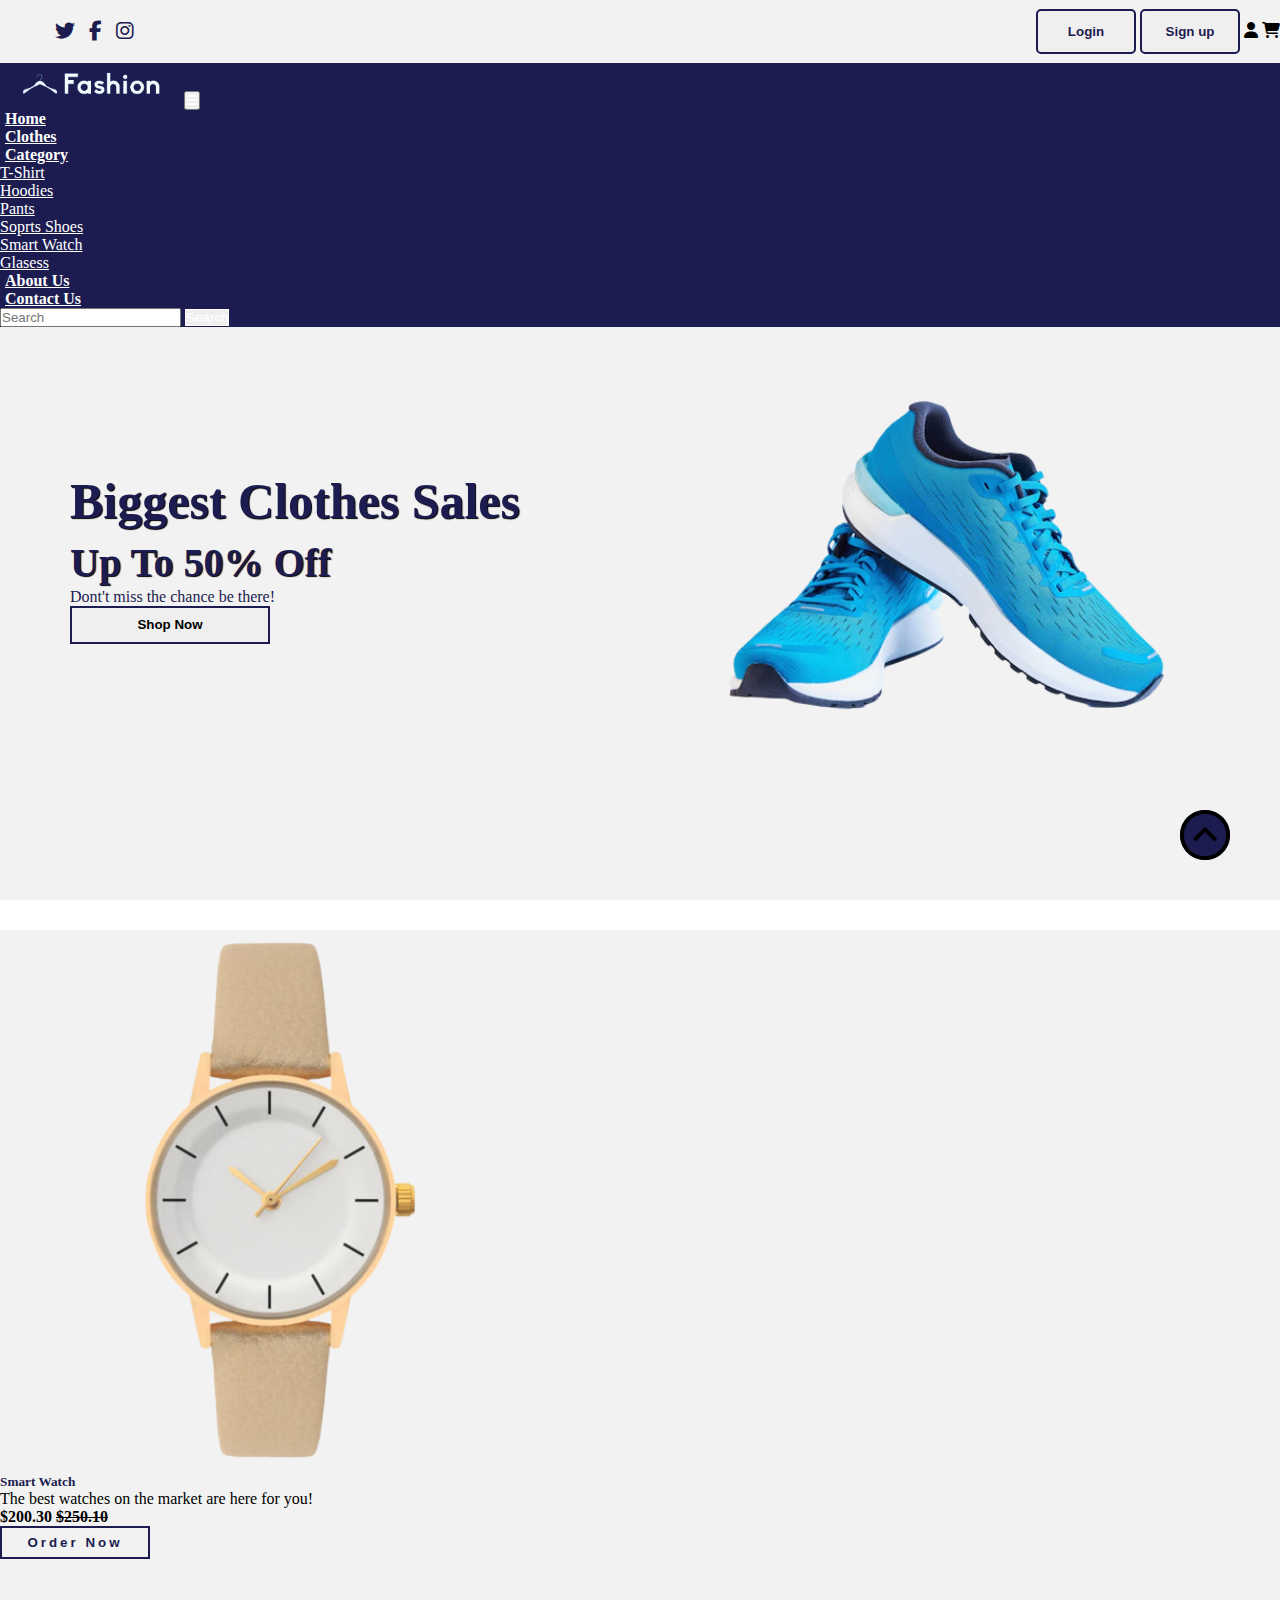
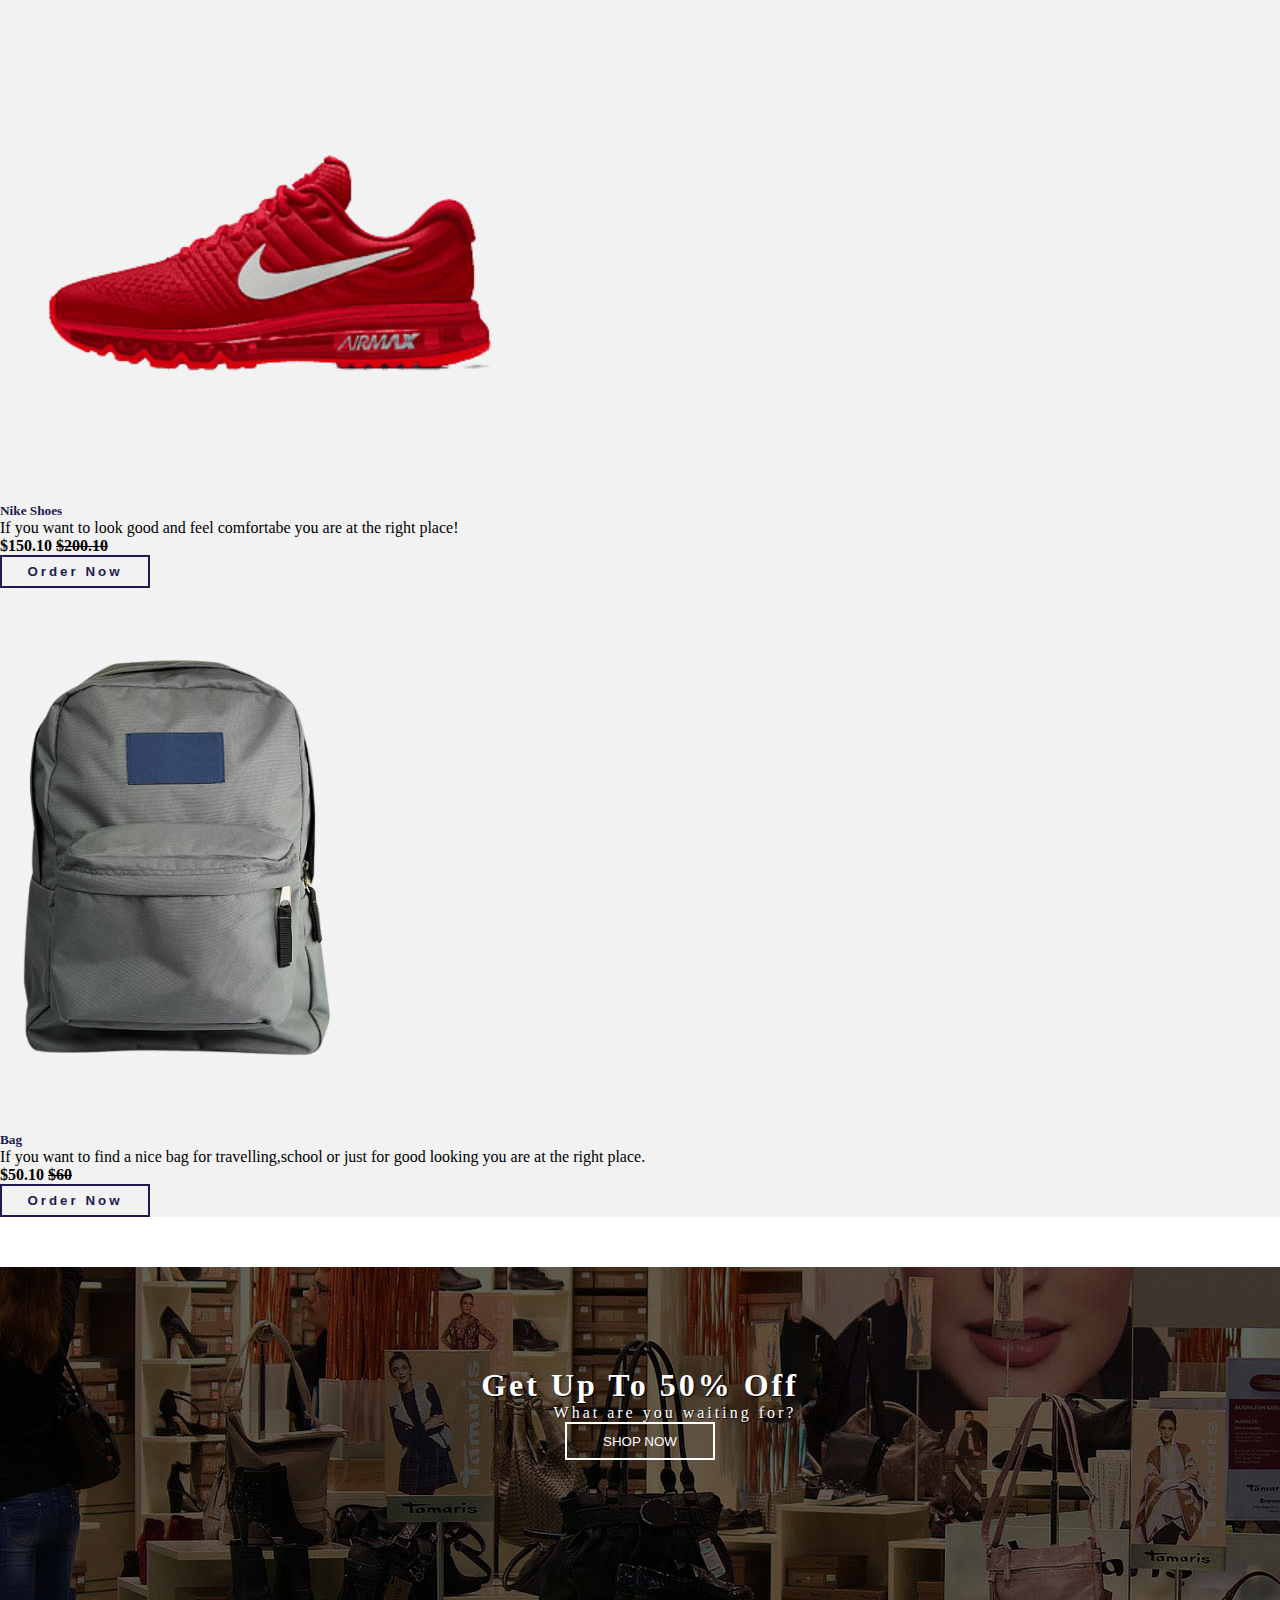
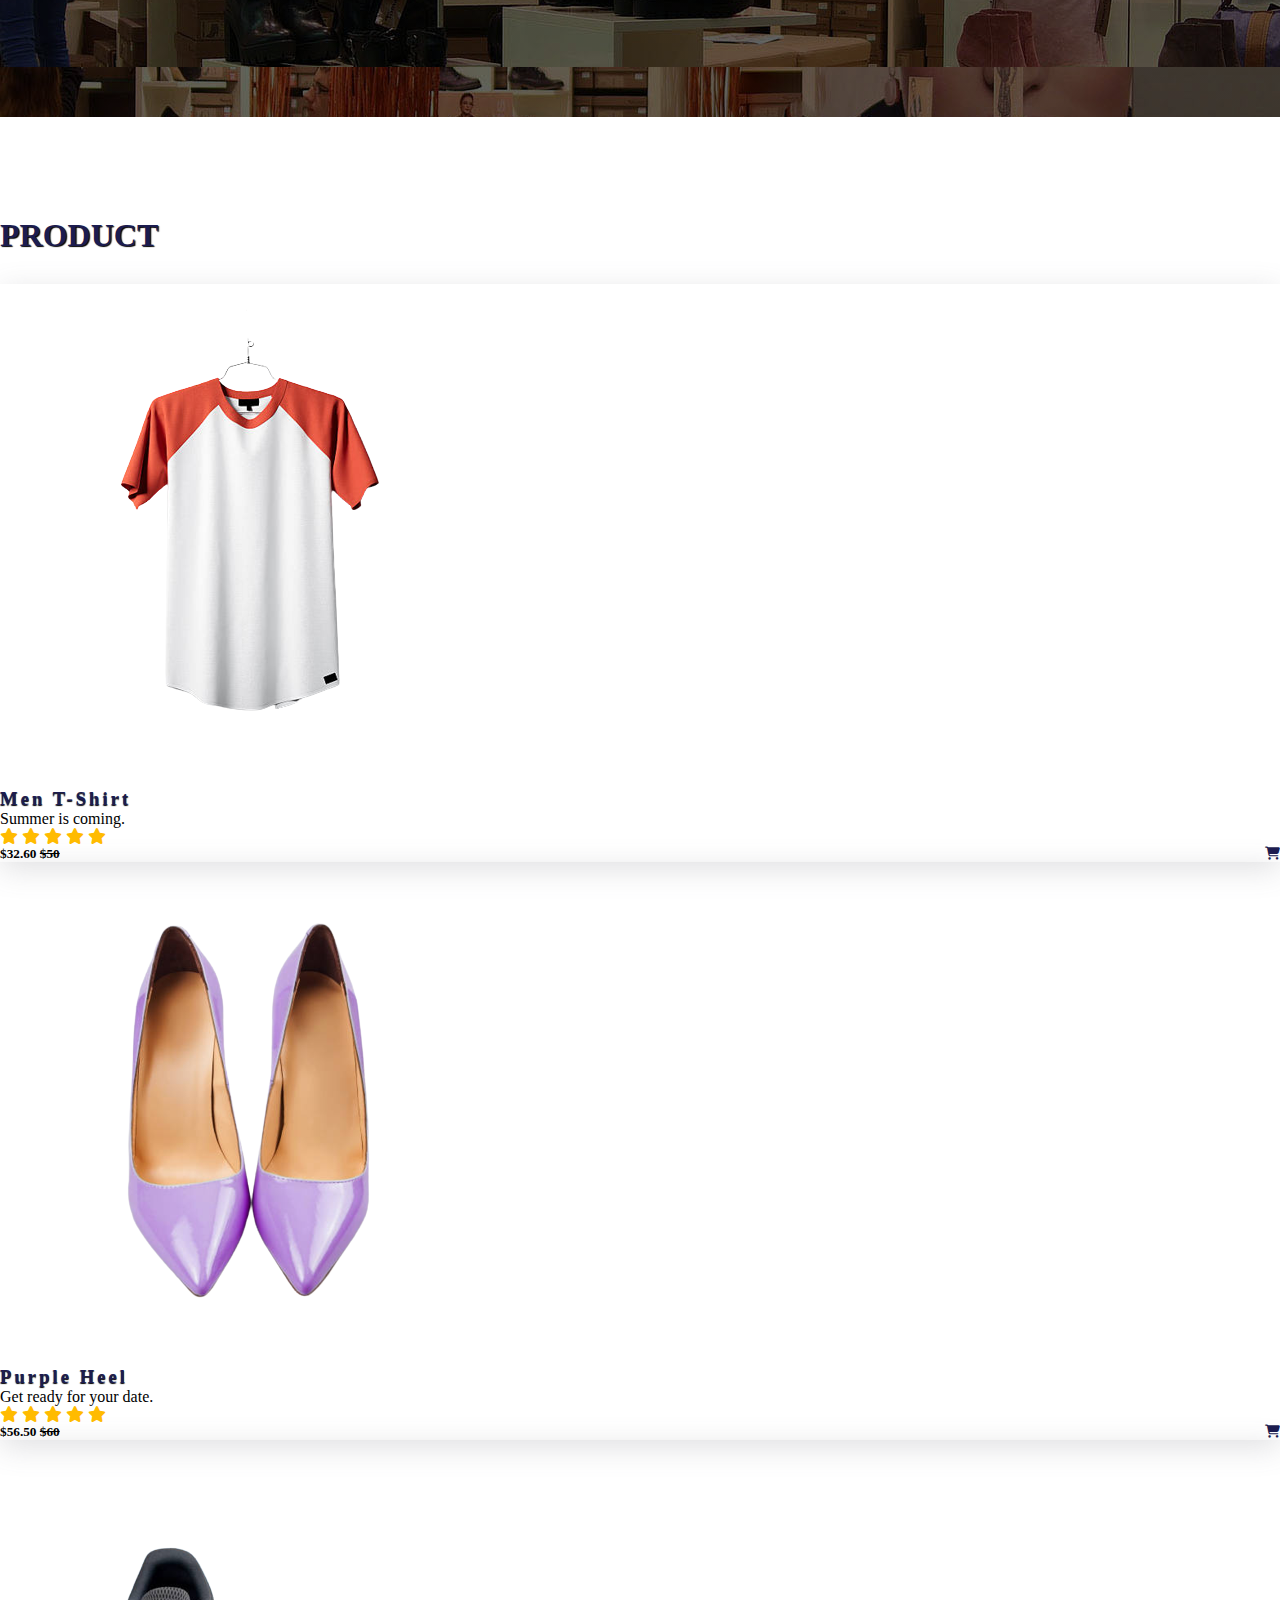
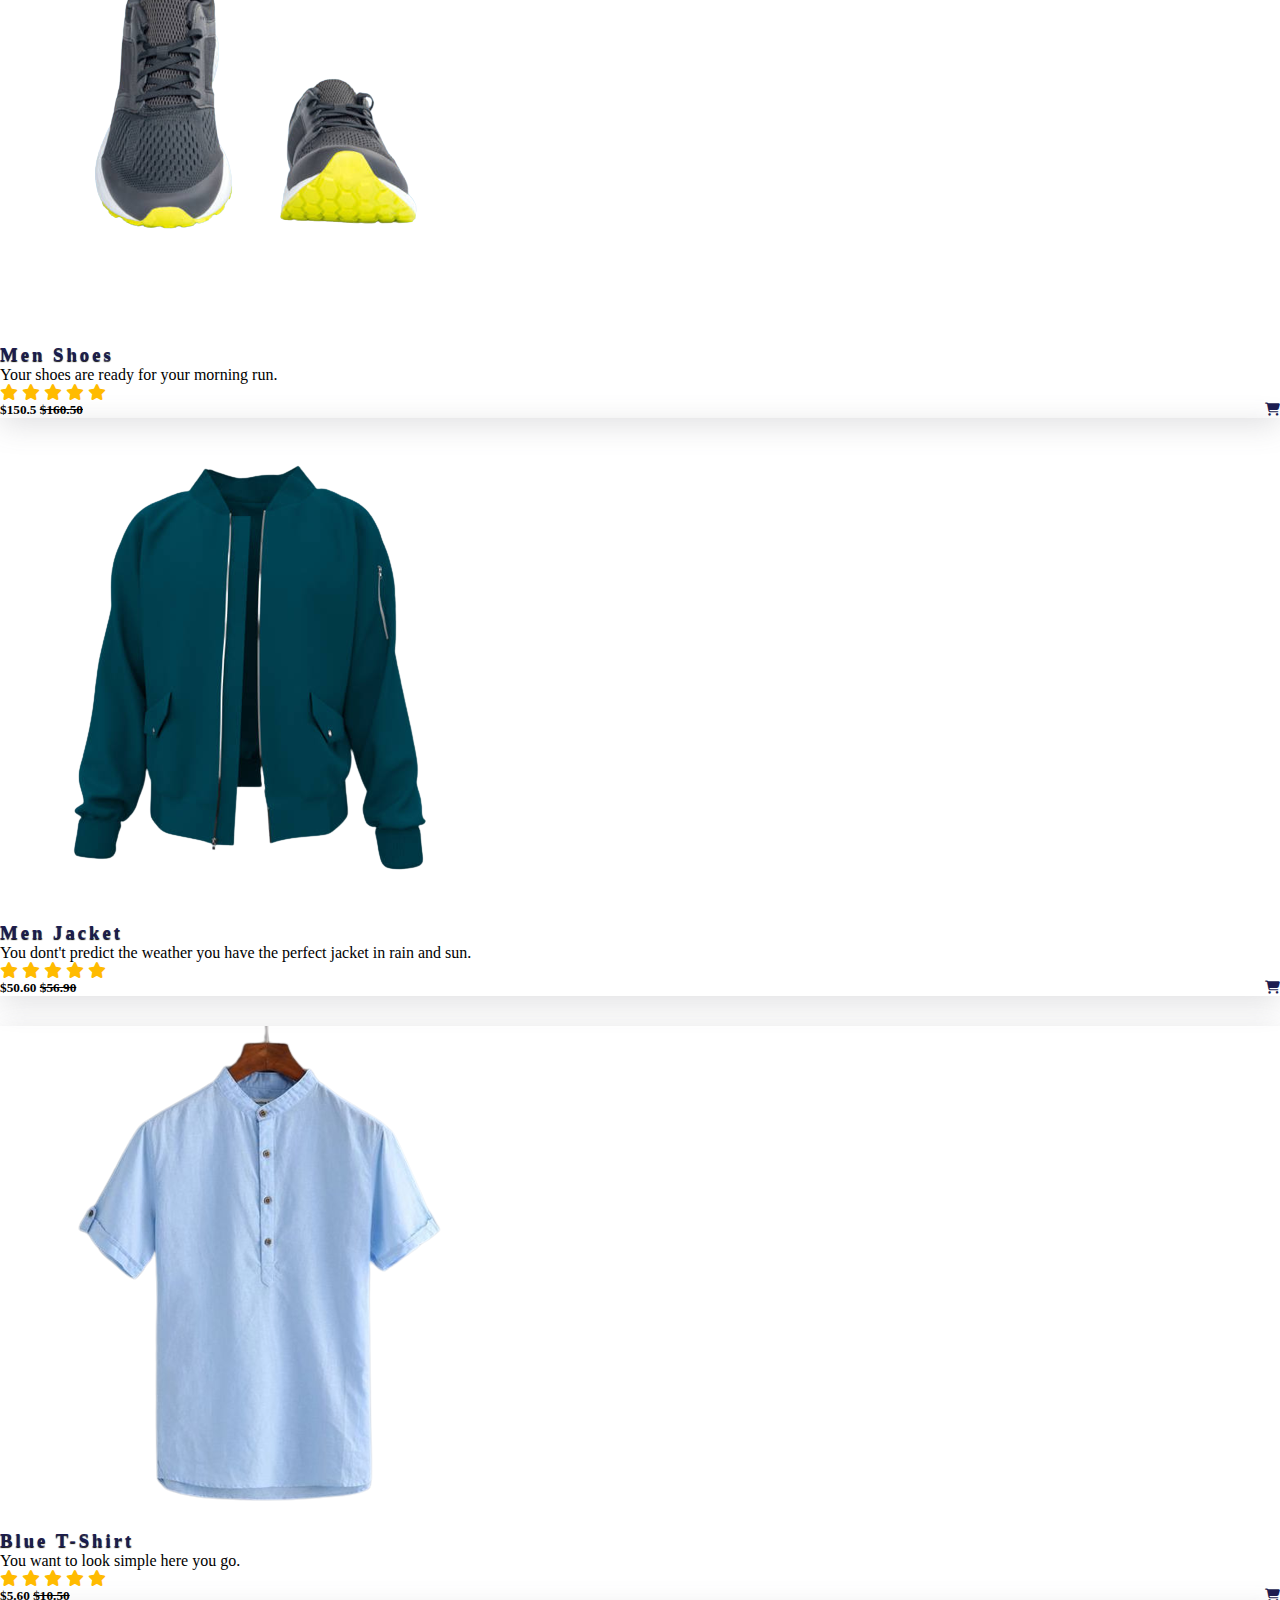
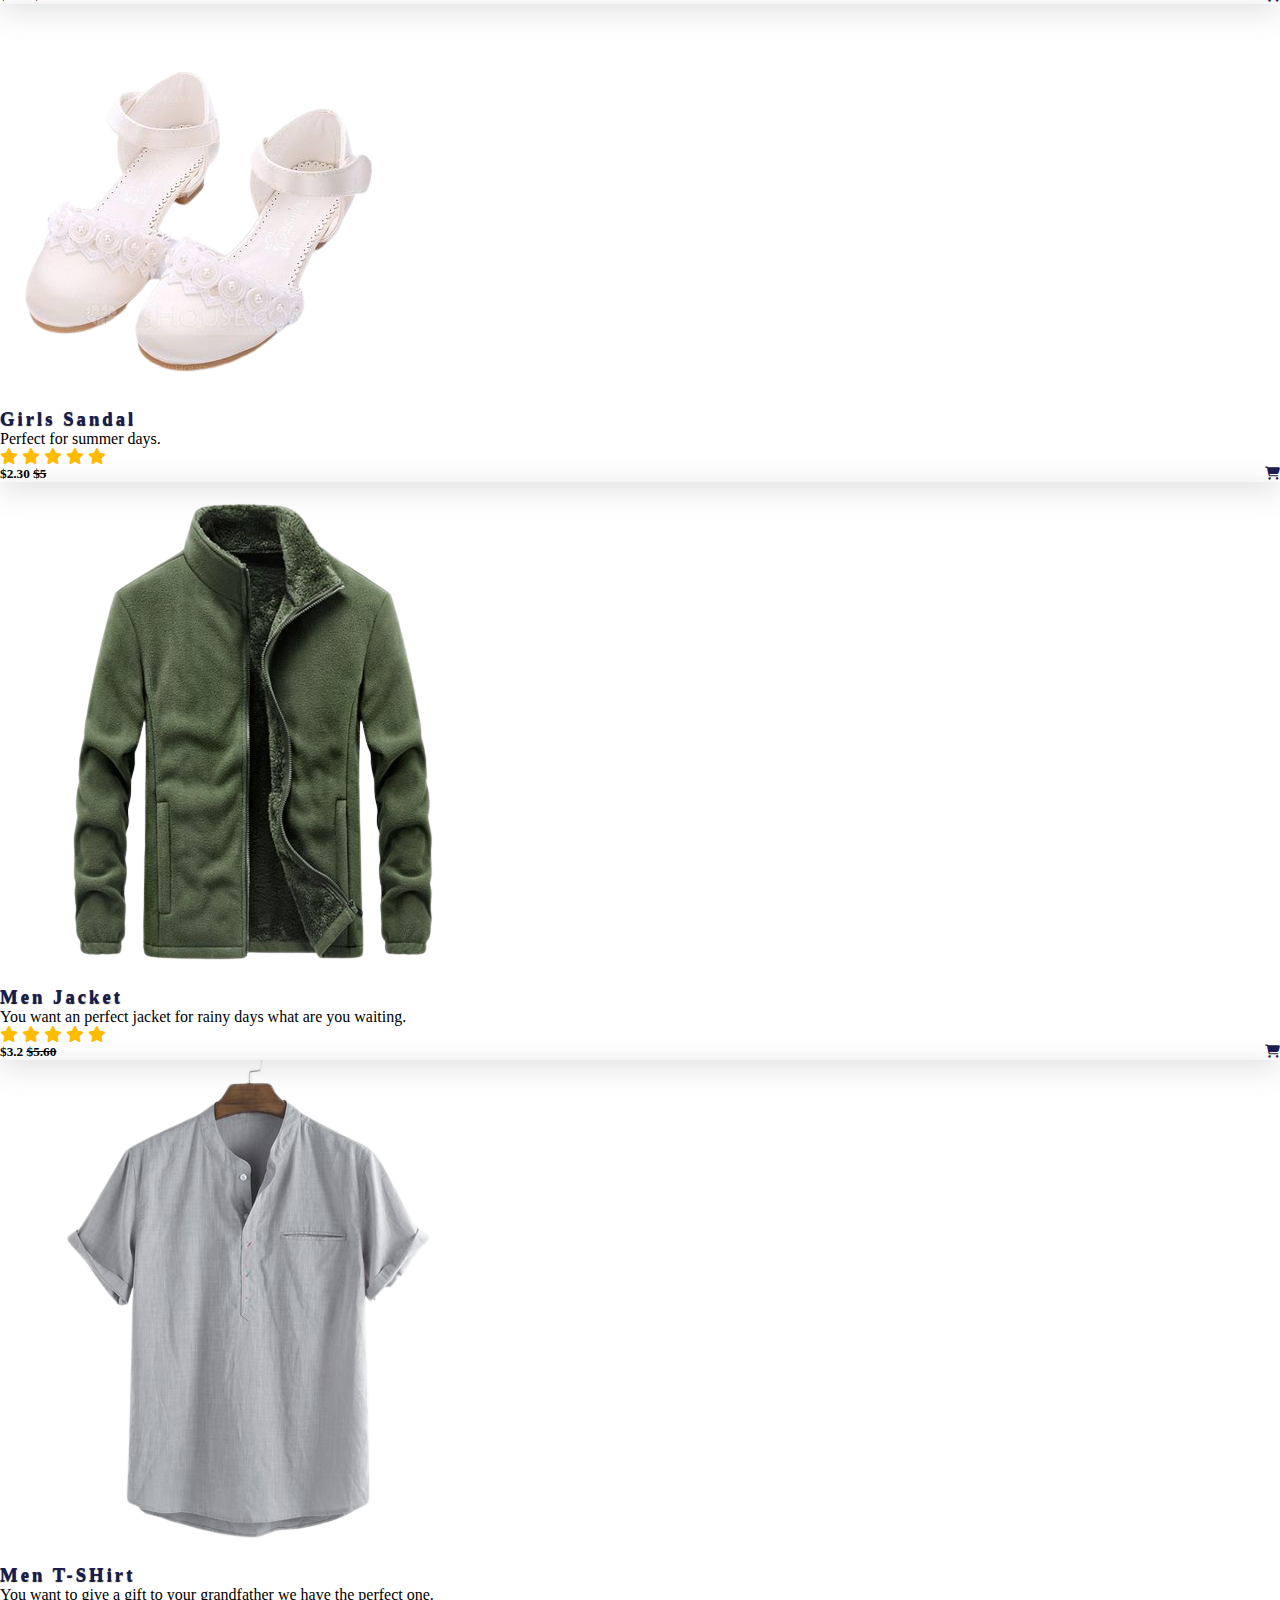
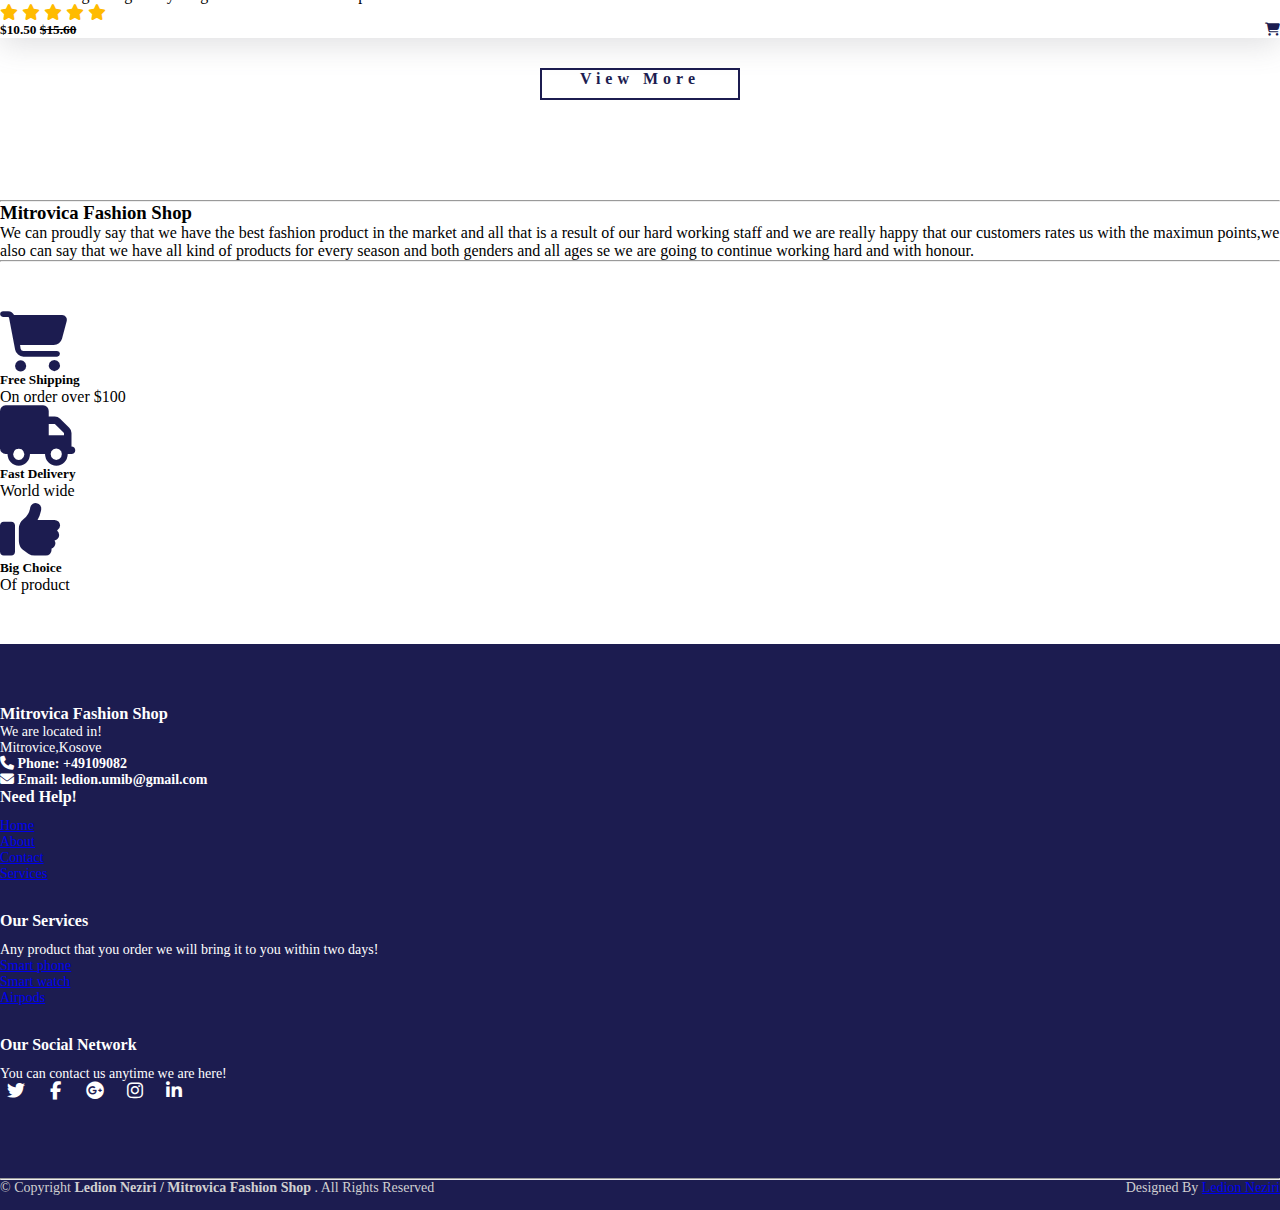
<file: index.html>
<!DOCTYPE html>
<html lang="en">
<head>
    <meta charset="UTF-8">
    <meta http-equiv="X-UA-Compatible" content="IE=edge">
    <meta name="viewport" content="width=device-width, initial-scale=1.0">
    <title>Mitrovica Fashion Shop Mitrovica</title>
    <link rel="shortcut icon" type="image" href="./image/logo2.png">
    <link rel="stylesheet" href="style.css">
    <link rel="stylesheet" href="https://cdnjs.cloudflare.com/ajax/libs/font-awesome/6.2.0/css/all.min.css">
    <!-- bootstrap links -->
    <link href="https://cdn.jsdelivr.net/npm/bootstrap@5.0.2/dist/css/bootstrap.min.css" rel="stylesheet" integrity="sha384-EVSTQN3/azprG1Anm3QDgpJLIm9Nao0Yz1ztcQTwFspd3yD65VohhpuuCOmLASjC" crossorigin="anonymous">
    <!-- bootstrap links -->
    <!-- fonts links -->
    <link rel="preconnect" href="https://fonts.googleapis.com">
    <link rel="preconnect" href="https://fonts.gstatic.com" crossorigin>
    <link href="https://fonts.googleapis.com/css2?family=Roboto:wght@500&display=swap" rel="stylesheet">
    <!-- fonts links -->
</head>
<body id="ln-body">

    <div class="ln-top-navbar">
        <div class="ln-top-icons">
            <i class="fa-brands fa-twitter"></i>
            <i class="fa-brands fa-facebook-f"></i>
            <i class="fa-brands fa-instagram"></i>

        </div>
        <div class="other-links">
            <button id="btn-login"><a href="login.html">Login</a></button>
            <button id="btn-signup"><a href="signup.html">Sign up</a></button>

            <i class="fa-solid fa-user"></i>
            <i class="fa-solid fa-cart-shopping"></i>
        </div>
    </div>
    
    <div class="home-section">
       
        <nav class="navbar navbar-expand-lg" id="navbar">
            <div class="container-fluid">
              <a class="navbar-brand" href="#"><img src="./image/logo.png" alt="" width="180px"></a>
              <button class="navbar-toggler" type="button" data-bs-toggle="collapse" data-bs-target="#navbarSupportedContent" aria-controls="navbarSupportedContent" aria-expanded="false" aria-label="Toggle navigation">
                <span><i class="fa-solid fa-bars" style="color: white;"></i></span>
              </button>
              <div class="collapse navbar-collapse" id="navbarSupportedContent">
                <ul class="navbar-nav me-auto mb-2 mb-lg-0">
                  <li class="nav-item">
                    <a class="nav-link active" aria-current="page" href="index.html">Home</a>
                  </li>
                  <li class="nav-item">
                    <a class="nav-link" href="clothes.html">Clothes</a>
                  </li>
                  <li class="nav-item dropdown">
                    <a class="nav-link dropdown-toggle" href="#" id="navbarDropdown" role="button" data-bs-toggle="dropdown" aria-expanded="false">
                      Category
                    </a>
                    <ul class="dropdown-menu" aria-labelledby="navbarDropdown" style="background-color: #1c1c50;">
                      <li><a class="dropdown-item" href="#">T-Shirt</a></li>
                      <li><a class="dropdown-item" href="#">Hoodies</a></li>
                      <li><a class="dropdown-item" href="#">Pants</a></li>
                      <li><a class="dropdown-item" href="#">Soprts Shoes</a></li>
                      <li><a class="dropdown-item" href="#">Smart Watch</a></li>
                      <li><a class="dropdown-item" href="#">Glasess</a></li>
                    </ul>
                  </li>
                  <li class="nav-item">
                    <a class="nav-link" href="about.html" target="_blank">About Us</a>
                  </li>
                <li class="nav-item">
                    <a class="nav-link" href="contact.html">Contact Us</a>
                  </li>
                </ul>
               
                <form class="d-flex">
                  <input class="form-control me-2" type="search" placeholder="Search" aria-label="Search">
                  <button class="btn btn-outline-success" type="submit" id="search-btn">Search</button>
                </form>
              </div>
            </div>
          </nav>
        
        <section class="ln-home">
            <div class="ln-content">
                <h3>Biggest Clothes Sales
                    <br> <span>Up To 50% Off</span>
                </h3>
                <p>Dont't miss the chance be there!</p>
                <button id="shopnow">Shop Now</button>
            </div>
            <div class="ln-img">
                <img src="./image/b2.png" alt="">
            </div>
        </section>
       
    </div>

    <div class="container" id="top-cards">
        <div class="row">
            <div class="col-md-5 py-3 py-md-0">
                <div class="card" style="background-color: #a9a9a926;">
                    <img src="./image/topcard1.png" alt="">
                    <div class="card-img-overlay">
                        <h5 class="card-titel">Smart Watch</h5>
                        <p>The best watches on the market are here for you!</p>
                        <p><strong>$200.30 <strike>$250.10</strike></strong></p>
                        <button>Order Now</button>
                    </div>
                </div>
            </div>
            <div class="col-md-4 py-3 py-md-0">
                <div class="card" style="background-color: #a9a9a926;">
                    <img src="./image/topcard2.png" alt="">
                    <div class="card-img-overlay">
                        <h5 class="card-titel">Nike Shoes</h5>
                        <p>If you want to look good and feel comfortabe you are at the right place!</p>
                        <p><strong>$150.10 <strike>$200.10</strike></strong></p>
                        <button>Order Now</button>
                    </div>
                </div>
            </div>
            <div class="col-md-3 py-3 py-md-0">
                <div class="card" style="background-color: #a9a9a926;">
                    <img src="./image/topcard3.png" alt="">
                    <div class="card-img-overlay">
                        <h5 class="card-titel">Bag</h5>
                        <p>If you want to find a nice bag for travelling,school or just for good looking you are at the right place.</p>
                        <p><strong>$50.10 <strike>$60</strike></strong></p>
                        <button>Order Now</button>
                    </div>
                </div>
            </div>
        </div>
    </div>
    
    <div class="ln-header">
        <div class="ln-content">
            <h1>Get Up To 50% Off</h1>
            <p>What are you waiting for?</p>
            <div id="bannerbtn"><button>SHOP NOW</button></div>
        </div>
    </div>
    

    <div class="container" id="product-cards">
        <h1 class="text-center">PRODUCT</h1>
        <div class="row" style="margin-top: 30px;">
            <div class="col-md-3 py-3 py-md-0">
                <div class="card">
                    <img src="./image/p13.png" alt="">
                    <div class="card-body">
                        <h3>Men T-Shirt</h3>
                        <p>Summer is coming.</p>
                        <div class="ln-star">
                            <i class="fas fa-star ln-checked"></i>
                            <i class="fas fa-star ln-checked"></i>
                            <i class="fas fa-star ln-checked"></i>
                            <i class="fas fa-star ln-checked"></i>
                            <i class="fas fa-star ln-checked"></i>
                        </div>
                        <h5>$32.60 <strike>$50</strike> <span><i class="fa-solid fa-cart-shopping"></i></span></h5>
                    </div>
                </div>
            </div>
            <div class="col-md-3 py-3 py-md-0">
                <div class="card">
                    <img src="./image/p14.png" alt="">
                    <div class="card-body">
                        <h3>Purple Heel</h3>
                        <p>Get ready for your date.</p>
                        <div class="ln-star">
                            <i class="fas fa-star ln-checked"></i>
                            <i class="fas fa-star ln-checked"></i>
                            <i class="fas fa-star ln-checked"></i>
                            <i class="fas fa-star ln-checked"></i>
                            <i class="fas fa-star ln-checked"></i>
                        </div>
                        <h5>$56.50 <strike>$60</strike> <span><i class="fa-solid fa-cart-shopping"></i></span></h5>
                    </div>
                </div>
            </div>
            <div class="col-md-3 py-3 py-md-0">
                <div class="card">
                    <img src="./image/p15.png" alt="">
                    <div class="card-body">
                        <h3>Men Shoes</h3>
                        <p>Your shoes are ready for your morning run.</p>
                        <div class="ln-star">
                            <i class="fas fa-star ln-checked"></i>
                            <i class="fas fa-star ln-checked"></i>
                            <i class="fas fa-star ln-checked"></i>
                            <i class="fas fa-star ln-checked"></i>
                            <i class="fas fa-star ln-checked"></i>
                        </div>
                        <h5>$150.5 <strike>$160.50</strike> <span><i class="fa-solid fa-cart-shopping"></i></span></h5>
                    </div>
                </div>
            </div>
            <div class="col-md-3 py-3 py-md-0">
                <div class="card">
                    <img src="./image/p16.png" alt="">
                    <div class="card-body">
                        <h3>Men Jacket</h3>
                        <p>You dont't predict the weather you have the perfect jacket in rain and sun.</p>
                        <div class="ln-star">
                            <i class="fas fa-star ln-checked"></i>
                            <i class="fas fa-star ln-checked"></i>
                            <i class="fas fa-star ln-checked"></i>
                            <i class="fas fa-star ln-checked"></i>
                            <i class="fas fa-star ln-checked"></i>
                        </div>
                        <h5>$50.60 <strike>$56.90</strike> <span><i class="fa-solid fa-cart-shopping"></i></span></h5>
                    </div>
                </div>
            </div>
        </div>

        <div class="row" style="margin-top: 30px;">
            <div class="col-md-3 py-3 py-md-0">
                <div class="card">
                    <img src="./image/p17.png" alt="">
                    <div class="card-body">
                        <h3>Blue T-Shirt</h3>
                        <p>You want to look simple here you go.</p>
                        <div class="ln-star">
                            <i class="fas fa-star ln-checked"></i>
                            <i class="fas fa-star ln-checked"></i>
                            <i class="fas fa-star ln-checked"></i>
                            <i class="fas fa-star ln-checked"></i>
                            <i class="fas fa-star ln-checked"></i>
                        </div>
                        <h5>$5.60 <strike>$10.50</strike> <span><i class="fa-solid fa-cart-shopping"></i></span></h5>
                    </div>
                </div>
            </div>
            <div class="col-md-3 py-3 py-md-0">
                <div class="card">
                    <img src="./image/p18.png" alt="">
                    <div class="card-body">
                        <h3>Girls Sandal</h3>
                        <p>Perfect for summer days.</p>
                        <div class="ln-star">
                            <i class="fas fa-star ln-checked"></i>
                            <i class="fas fa-star ln-checked"></i>
                            <i class="fas fa-star ln-checked"></i>
                            <i class="fas fa-star ln-checked"></i>
                            <i class="fas fa-star ln-checked"></i>
                        </div>
                        <h5>$2.30 <strike>$5</strike> <span><i class="fa-solid fa-cart-shopping"></i></span></h5>
                    </div>
                </div>
            </div>
            <div class="col-md-3 py-3 py-md-0">
                <div class="card">
                    <img src="./image/p19.png" alt="">
                    <div class="card-body">
                        <h3>Men Jacket</h3>
                        <p>You want an perfect jacket for rainy days what are you waiting.</p>
                        <div class="ln-star">
                            <i class="fas fa-star ln-checked"></i>
                            <i class="fas fa-star ln-checked"></i>
                            <i class="fas fa-star ln-checked"></i>
                            <i class="fas fa-star ln-checked"></i>
                            <i class="fas fa-star ln-checked"></i>
                        </div>
                        <h5>$3.2 <strike>$5.60</strike> <span><i class="fa-solid fa-cart-shopping"></i></span></h5>
                    </div>
                </div>
            </div>
            <div class="col-md-3 py-3 py-md-0">
                <div class="card">
                    <img src="./image/p20.png" alt="">
                    <div class="card-body">
                        <h3>Men T-SHirt</h3>
                        <p>You want to give a gift to your grandfather we have the perfect one.</p>
                        <div class="ln-star">
                            <i class="fas fa-star ln-checked"></i>
                            <i class="fas fa-star ln-checked"></i>
                            <i class="fas fa-star ln-checked"></i>
                            <i class="fas fa-star ln-checked"></i>
                            <i class="fas fa-star ln-checked"></i>
                        </div>
                        <h5>$10.50 <strike>$15.60</strike> <span><i class="fa-solid fa-cart-shopping"></i></span></h5>
                    </div>
                </div>
            </div>
        </div>
        <a href="clothe.html" id="viewmorebtn">View More</a>
    </div>
    
    <div class="container" style="margin-top: 100px;">
    <hr>
</div>
<div class="container">
    <h3 style="font-weight: bold;">Mitrovica Fashion Shop</h3>
    <p>We can proudly say that we have the best fashion product in the market and all that is a result of our hard working staff and we are really happy that our customers rates us with the maximun points,we also can say that we have all kind of products for every season and both genders and all ages se we are going to continue working hard and with honour.</p>
<hr>
</div>
    
    <div class="container" id="offer">
        <div class="row">
            <div class="col-md-4 py-3 py-md-0">
                <i class="fa-solid fa-cart-shopping"></i>
                <h5>Free Shipping</h5>
                <p>On order over $100</p>
            </div>
            <div class="col-md-4 py-3 py-md-0">
                <i class="fa-solid fa-truck"></i>
                <h5>Fast Delivery</h5>
                <p>World wide</p>
            </div>
            <div class="col-md-4 py-3 py-md-0">
                <i class="fa-solid fa-thumbs-up"></i>
                <h5>Big Choice</h5>
                <p>Of product</p>
            </div>
        </div>
    </div>








<footer id="footer" style="margin-top: 50px;">
<div class="footer-top">
    <div class="container">
        <div class="row">
            <div class="col-lg-3 col-md-6 footer-content">
                <h3>Mitrovica Fashion Shop</h3>
                <p>We are located in!</p>
                <p>
                    Mitrovice,Kosove
                </p>
                <strong><i class="fas fa-phone"></i> Phone: <strong>+49109082</strong></strong><br>
                <strong><i class="fa-solid fa-envelope"></i> Email: <strong>ledion.umib@gmail.com</strong></strong>
            </div>
            <div class="col-lg-3 col-md-6 footer-links">
                <h4>Need Help!</h4>
                <ul>
                  <li><a href="index.html">Home</a></li>
                  <li><a href="about.html">About</a></li>
                  <li><a href="contact.html">Contact</a></li>
                  <li><a href="#">Services</a></li>
            
                </ul>
            </div>
            <div class="col-lg-3 col-md-6 footer-links">
                <h4>Our Services</h4>
                <p>Any product that you order we will bring it to you within two days!</p>
                <ul>
                    <li><a href="#">Smart phone</a></li>
                    <li><a href="#">Smart watch</a></li>
                    <li><a href="#">Airpods</a></li>
                </ul>
            </div>
            <div class="col-lg-3 col-md-6 footer-links">
                <h4>Our Social Network</h4>
                <p>You can contact us anytime we are here!</p>
                <div class="socail-links mt-3">
                    <a href="#" class="ln-twiiter"><i class="fa-brands fa-twitter"></i></a>
                    <a href="#" class="ln-twiiter"><i class="fa-brands fa-facebook-f"></i></a>
                    <a href="#" class="ln-twiiter"><i class="fa-brands fa-google-plus"></i></a>
                    <a href="#" class="ln-twiiter"><i class="fa-brands fa-instagram"></i></a>
                    <a href="#" class="ln-twiiter"><i class="fa-brands fa-linkedin-in"></i></a>
                </div>
            </div>
        </div>
    </div>
</div>
<hr>
<div class="container py-4">
    <div class="ln-copyright">
        &copy; Copyright <strong>Ledion Neziri / Mitrovica Fashion Shop </strong>. All Rights Reserved
    </div>
    <div class="ln-credits">
        Designed By <a href="#">Ledion Neziri</a>
    </div>
</div>
</footer>


<a href="#" class="ln-arrow"><i><img src="./image/up-arrow.png" alt="" width="50px"></i></a>

    <script src="https://cdn.jsdelivr.net/npm/bootstrap@5.0.2/dist/js/bootstrap.bundle.min.js" integrity="sha384-MrcW6ZMFYlzcLA8Nl+NtUVF0sA7MsXsP1UyJoMp4YLEuNSfAP+JcXn/tWtIaxVXM" crossorigin="anonymous"></script>

</body>
</html>
</file>
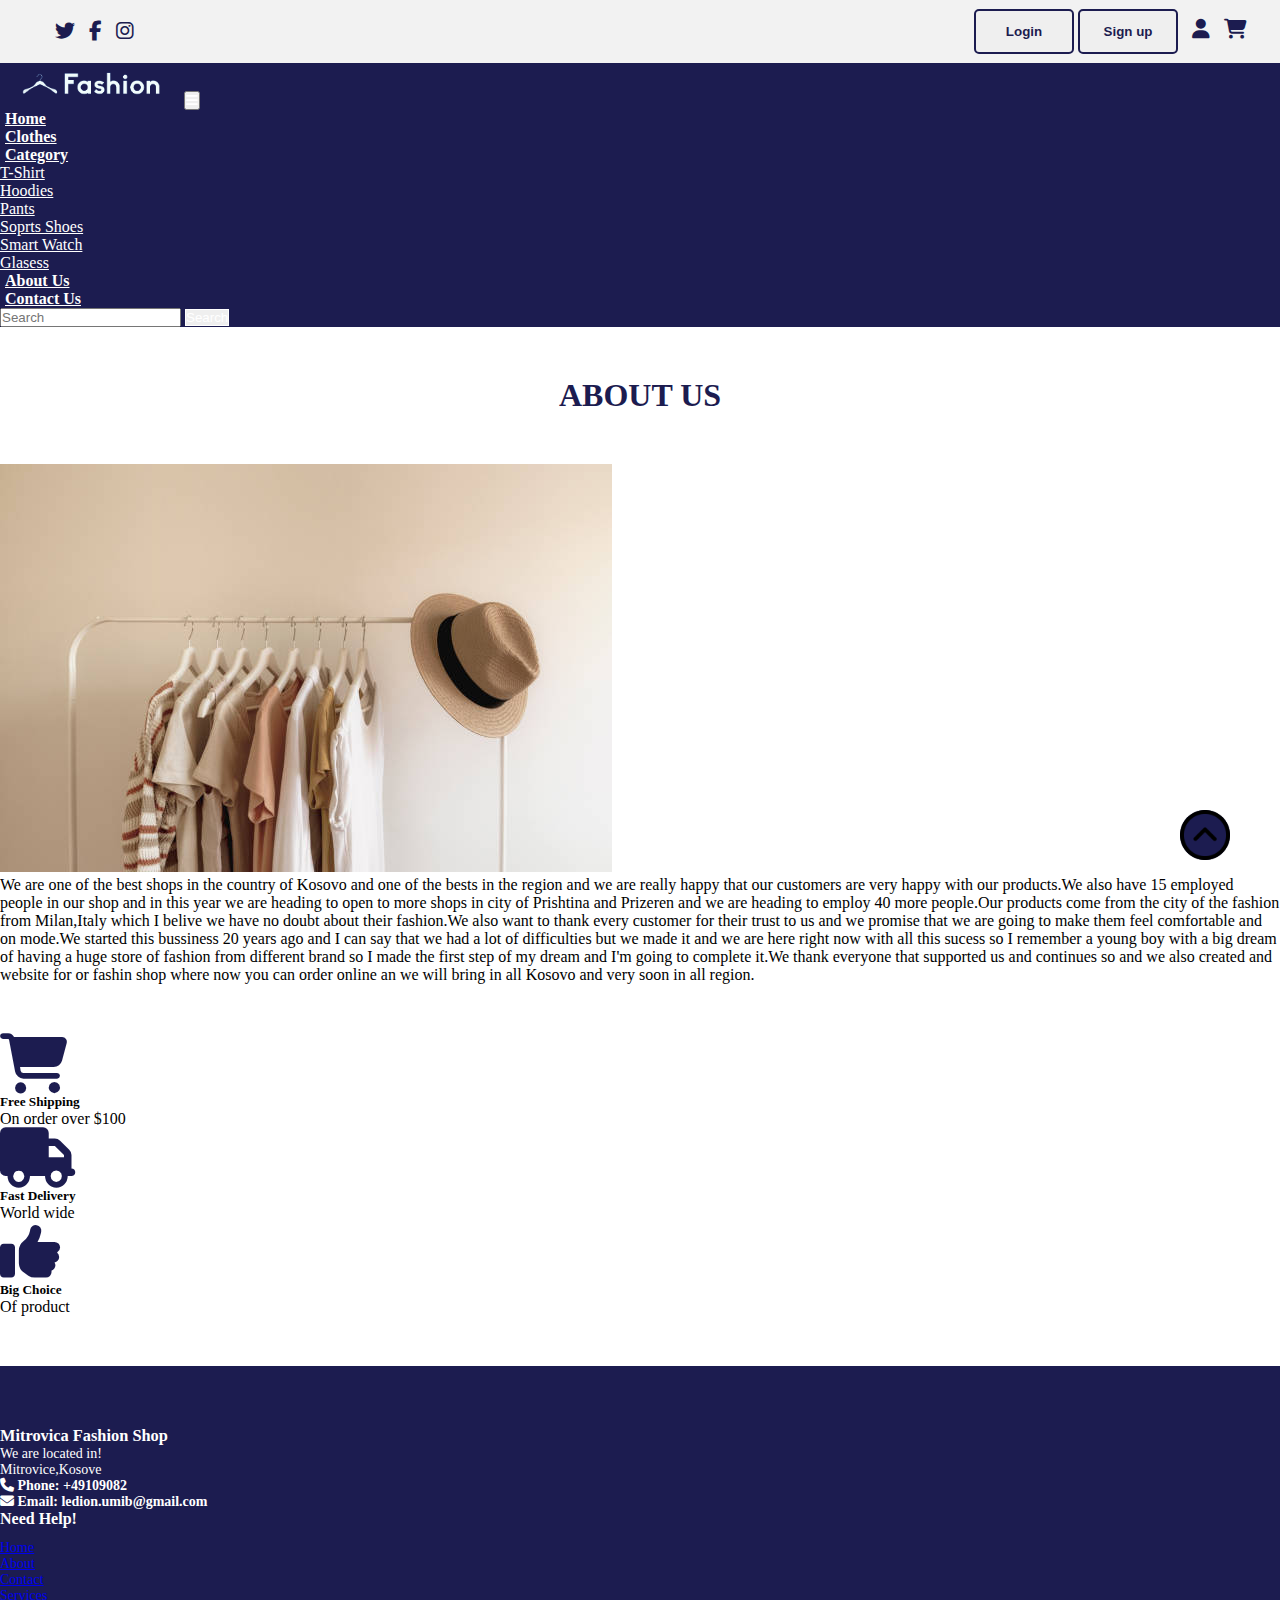
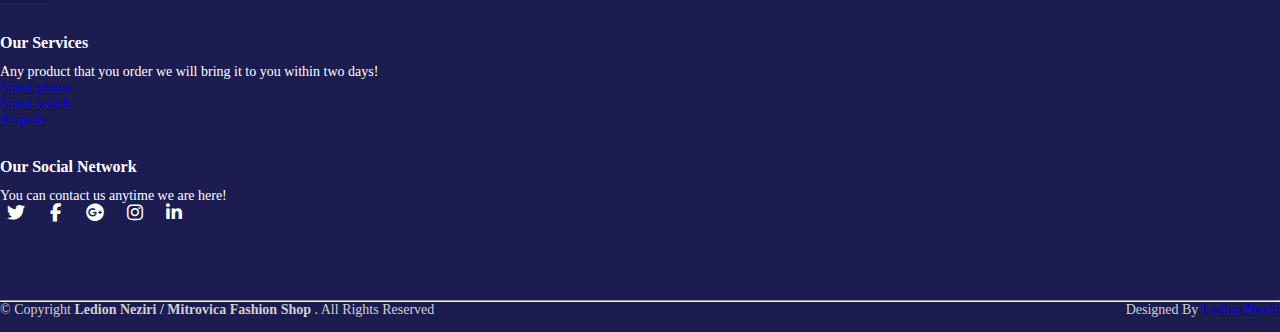
<file: about.html>
<!DOCTYPE html>
<html lang="en">
<head>
    <meta charset="UTF-8">
    <meta http-equiv="X-UA-Compatible" content="IE=edge">
    <meta name="viewport" content="width=device-width, initial-scale=1.0">
    <title>Fashion</title>
    <link rel="shortcut icon" type="image" href="./image/logo2.png">
    <link rel="stylesheet" href="style.css">
    <link rel="stylesheet" href="https://cdnjs.cloudflare.com/ajax/libs/font-awesome/6.2.0/css/all.min.css">
    <!-- bootstrap links -->
    <link href="https://cdn.jsdelivr.net/npm/bootstrap@5.0.2/dist/css/bootstrap.min.css" rel="stylesheet" integrity="sha384-EVSTQN3/azprG1Anm3QDgpJLIm9Nao0Yz1ztcQTwFspd3yD65VohhpuuCOmLASjC" crossorigin="anonymous">
    <!-- bootstrap links -->
    <!-- fonts links -->
    <link rel="preconnect" href="https://fonts.googleapis.com">
    <link rel="preconnect" href="https://fonts.gstatic.com" crossorigin>
    <link href="https://fonts.googleapis.com/css2?family=Roboto:wght@500&display=swap" rel="stylesheet">
    <!-- fonts links -->
</head>
<body class="ln-body">

    
    <div class="ln-top-navbar">
        <div class="ln-top-icons">
            <i class="fa-brands fa-twitter"></i>
            <i class="fa-brands fa-facebook-f"></i>
            <i class="fa-brands fa-instagram"></i>
        </div>
        <div class="ln-other-links">
            <button id="btn-login"><a href="login.html">Login</a></button>
            <button id="btn-signup"><a href="signup.html">Sign up</a></button>

            <i class="fa-solid fa-user"></i>
            <i class="fa-solid fa-cart-shopping"></i>
        </div>
    </div>
    

        
        <nav class="navbar navbar-expand-lg" id="navbar">
            <div class="container-fluid">
              <a class="navbar-brand" href="#"><img src="./image/logo.png" alt="" width="180px"></a>
              <button class="navbar-toggler" type="button" data-bs-toggle="collapse" data-bs-target="#navbarSupportedContent" aria-controls="navbarSupportedContent" aria-expanded="false" aria-label="Toggle navigation">
                <span><i class="fa-solid fa-bars" style="color: white;"></i></span>
              </button>
              <div class="collapse navbar-collapse" id="navbarSupportedContent">
                <ul class="navbar-nav me-auto mb-2 mb-lg-0">
                  <li class="nav-item">
                    <a class="nav-link active" aria-current="page" href="index.html">Home</a>
                  </li>
                  <li class="nav-item">
                    <a class="nav-link" href="clothe.html">Clothes</a>
                  </li>
                  <li class="nav-item dropdown">
                    <a class="nav-link dropdown-toggle" href="#" id="navbarDropdown" role="button" data-bs-toggle="dropdown" aria-expanded="false">
                      Category
                    </a>
                    <ul class="dropdown-menu" aria-labelledby="navbarDropdown" style="background-color: #1c1c50;">
                      <li><a class="dropdown-item" href="#">T-Shirt</a></li>
                      <li><a class="dropdown-item" href="#">Hoodies</a></li>
                      <li><a class="dropdown-item" href="#">Pants</a></li>
                      <li><a class="dropdown-item" href="#">Soprts Shoes</a></li>
                      <li><a class="dropdown-item" href="#">Smart Watch</a></li>
                      <li><a class="dropdown-item" href="#">Glasess</a></li>
                    </ul>
                  </li>
                  <li class="nav-item">
                    <a class="nav-link" href="about.html">About Us</a>
                  </li>
                <li class="nav-item">
                    <a class="nav-link" href="contact.html">Contact Us</a>
                  </li>
                </ul>
               
                <form class="d-flex">
                  <input class="form-control me-2" type="search" placeholder="Search" aria-label="Search">
                  <button class="btn btn-outline-success" type="submit" id="search-btn">Search</button>
                </form>
              </div>
            </div>
          </nav>
        




<div class="container" id="about">
    <h1>ABOUT US</h1>
    <div class="row" style="margin-top: 50px;">
        <div class="col-md-6 py-3 py-md-0">
            <div class="card">
                <img src="./image/about.png" alt="">
            </div>
        </div>
        <div class="col-md-6 py-3 py-md-0">
           <p>We are one of the best shops in the country of Kosovo and one of the bests in the region and we are really happy that our customers are very happy with our products.We also have 15 employed people in our shop and in this year we are heading to open to more shops in city of Prishtina and Prizeren and we are heading to employ 40 more people.Our products come from the city of the fashion from Milan,Italy which I belive we have no doubt about their fashion.We also want to thank every customer for their trust to us and we promise that we are going to make them feel comfortable and on mode.We started this bussiness 20 years ago and I can say that we had a lot of difficulties but we made it and we are here right now with all this sucess so I remember a young boy with a big dream of having a huge store of fashion from different brand so I made the first step of my dream and I'm going to complete it.We thank everyone that supported us and continues so and we also created and website for or fashin shop where now you can order online an we will bring in all Kosovo and very soon in all region.</p>
        </div>
    </div>
</div>




    <div class="container" id="offer">
        <div class="row">
            <div class="col-md-4 py-3 py-md-0">
                <i class="fa-solid fa-cart-shopping"></i>
                <h5>Free Shipping</h5>
                <p>On order over $100</p>
            </div>
            <div class="col-md-4 py-3 py-md-0">
                <i class="fa-solid fa-truck"></i>
                <h5>Fast Delivery</h5>
                <p>World wide</p>
            </div>
            <div class="col-md-4 py-3 py-md-0">
                <i class="fa-solid fa-thumbs-up"></i>
                <h5>Big Choice</h5>
                <p>Of product</p>
            </div>
        </div>
    </div>
    <footer id="footer" style="margin-top: 50px;">
        <div class="footer-top">
            <div class="container">
                <div class="row">
                    <div class="col-lg-3 col-md-6 footer-content">
                        <h3>Mitrovica Fashion Shop</h3>
                        <p>We are located in!</p>
                        <p>
                            Mitrovice,Kosove
                        </p>
                        <strong><i class="fas fa-phone"></i> Phone: <strong>+49109082</strong></strong><br>
                        <strong><i class="fa-solid fa-envelope"></i> Email: <strong>ledion.umib@gmail.com</strong></strong>
                    </div>
                    <div class="col-lg-3 col-md-6 footer-links">
                        <h4>Need Help!</h4>
                        <ul>
                          <li><a href="index.html">Home</a></li>
                          <li><a href="about.html">About</a></li>
                          <li><a href="contact.html">Contact</a></li>
                          <li><a href="#">Services</a></li>
                    
                        </ul>
                    </div>
                    <div class="col-lg-3 col-md-6 footer-links">
                        <h4>Our Services</h4>
                        <p>Any product that you order we will bring it to you within two days!</p>
                        <ul>
                            <li><a href="#">Smart phone</a></li>
                            <li><a href="#">Smart watch</a></li>
                            <li><a href="#">Airpods</a></li>
                        </ul>
                    </div>
                    <div class="col-lg-3 col-md-6 footer-links">
                        <h4>Our Social Network</h4>
                        <p>You can contact us anytime we are here!</p>
                        <div class="socail-links mt-3">
                            <a href="#" class="ln-twiiter"><i class="fa-brands fa-twitter"></i></a>
                            <a href="#" class="ln-twiiter"><i class="fa-brands fa-facebook-f"></i></a>
                            <a href="#" class="ln-twiiter"><i class="fa-brands fa-google-plus"></i></a>
                            <a href="#" class="ln-twiiter"><i class="fa-brands fa-instagram"></i></a>
                            <a href="#" class="ln-twiiter"><i class="fa-brands fa-linkedin-in"></i></a>
                        </div>
                    </div>
                </div>
            </div>
        </div>
        <hr>
        <div class="container py-4">
            <div class="ln-copyright">
                &copy; Copyright <strong>Ledion Neziri / Mitrovica Fashion Shop </strong>. All Rights Reserved
            </div>
            <div class="ln-credits">
                Designed By <a href="#">Ledion Neziri</a>
            </div>
        </div>
        </footer>
        
        
        <a href="#" class="ln-arrow"><i><img src="./image/up-arrow.png" alt="" width="50px"></i></a>
        
            <script src="https://cdn.jsdelivr.net/npm/bootstrap@5.0.2/dist/js/bootstrap.bundle.min.js" integrity="sha384-MrcW6ZMFYlzcLA8Nl+NtUVF0sA7MsXsP1UyJoMp4YLEuNSfAP+JcXn/tWtIaxVXM" crossorigin="anonymous"></script>
        
        </body>
        </html>








    
</body>
</html>
</file>
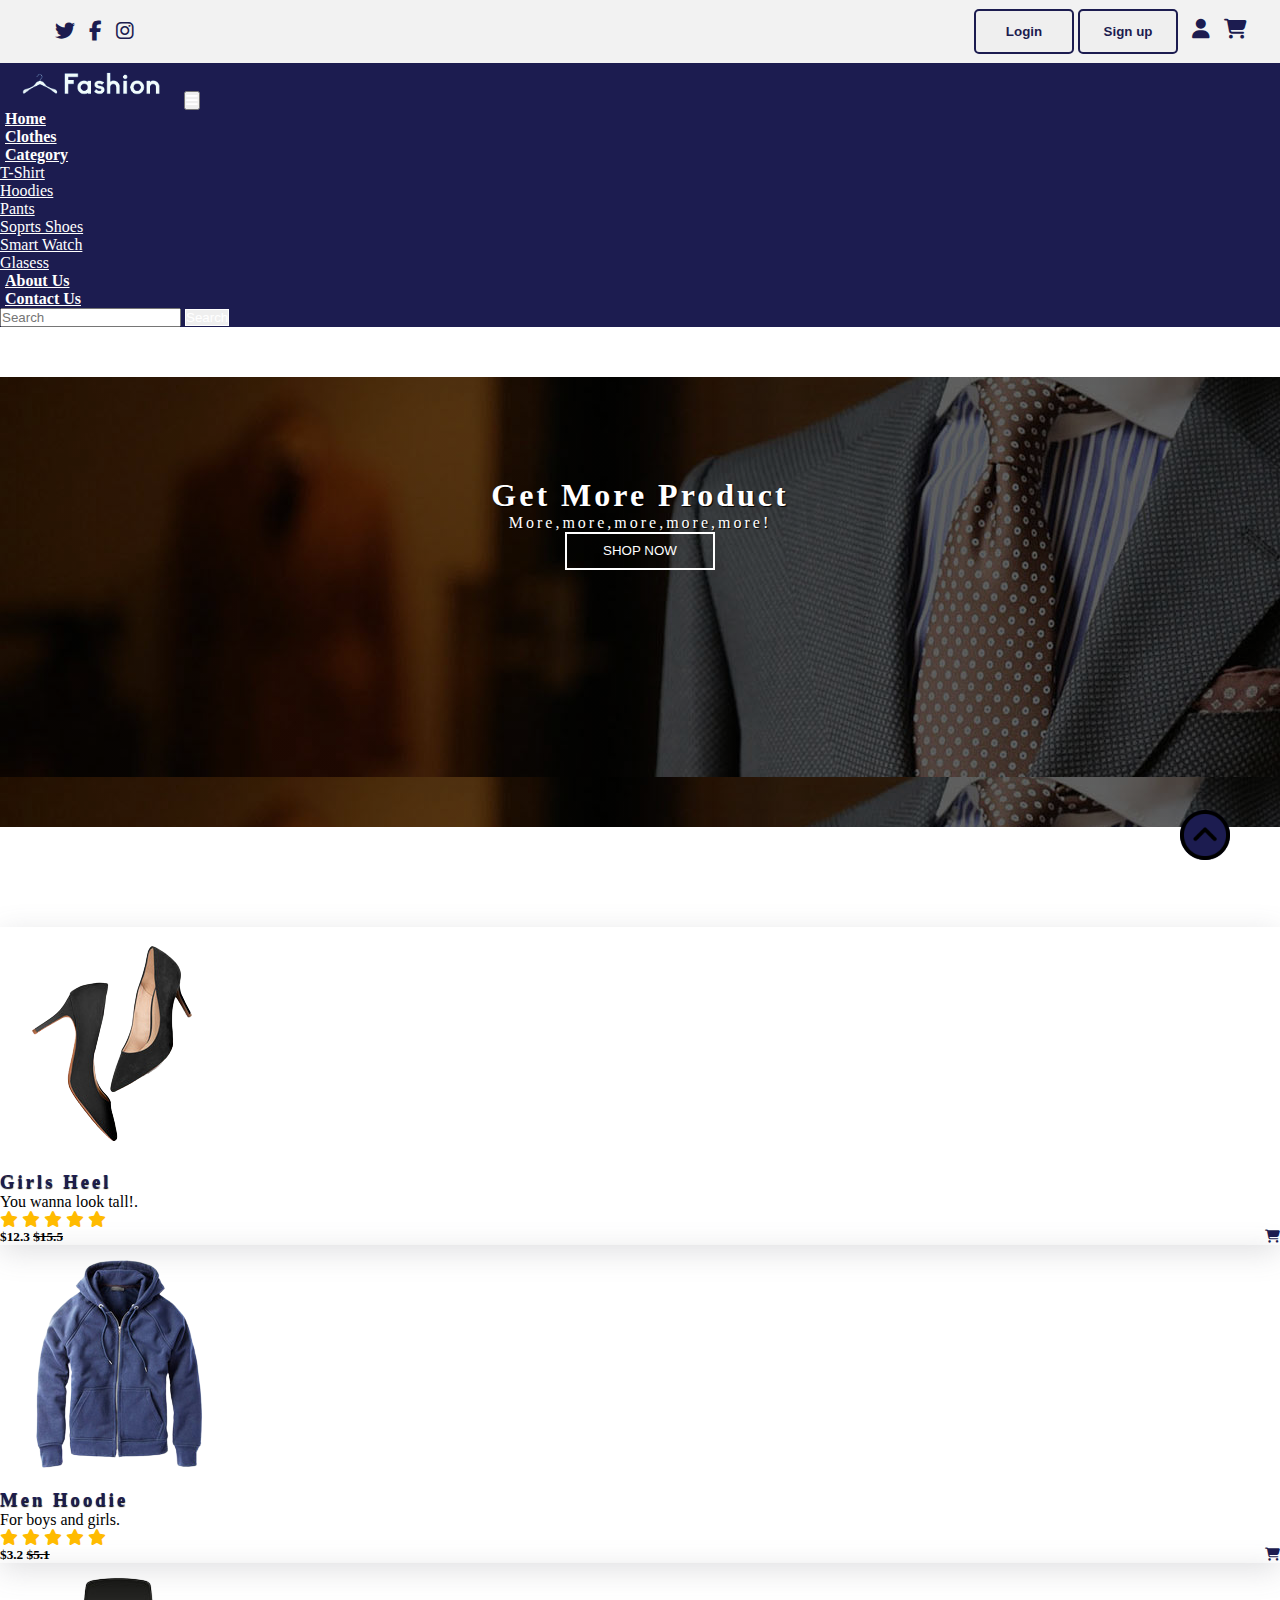
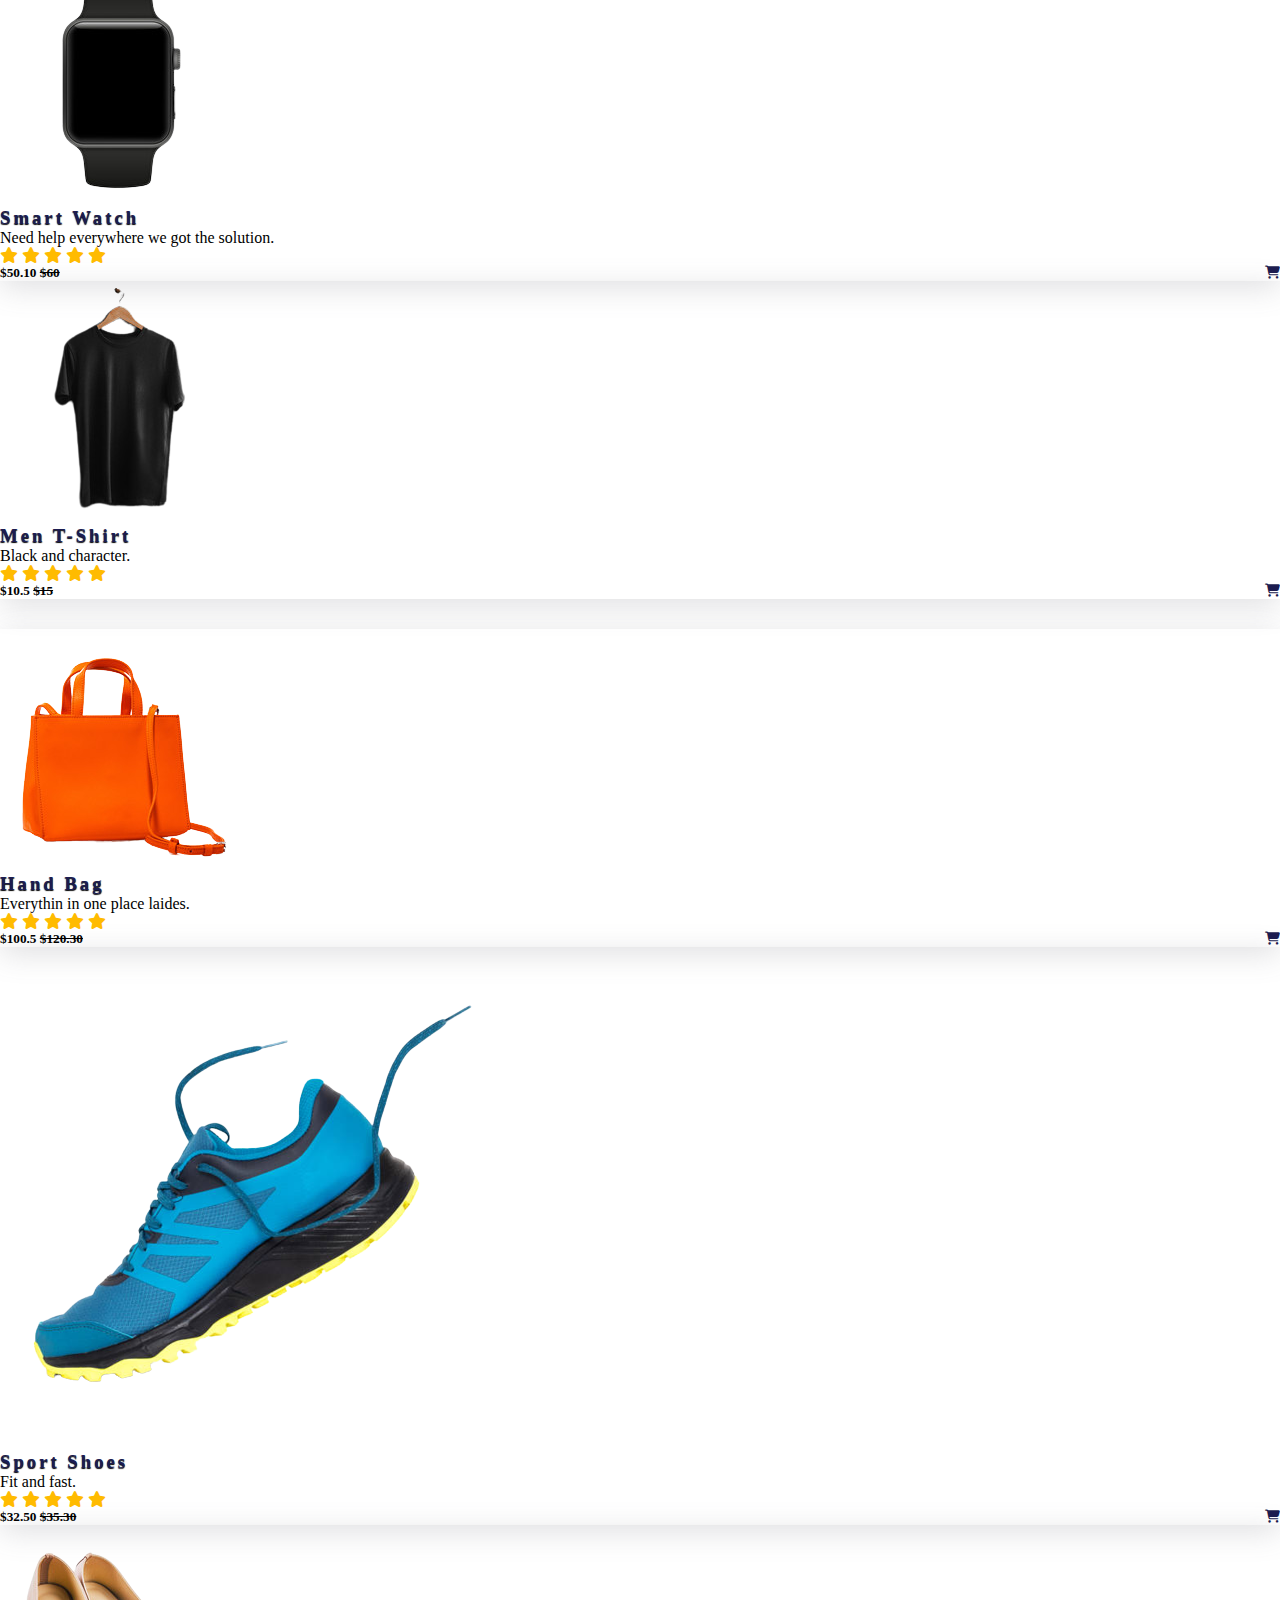
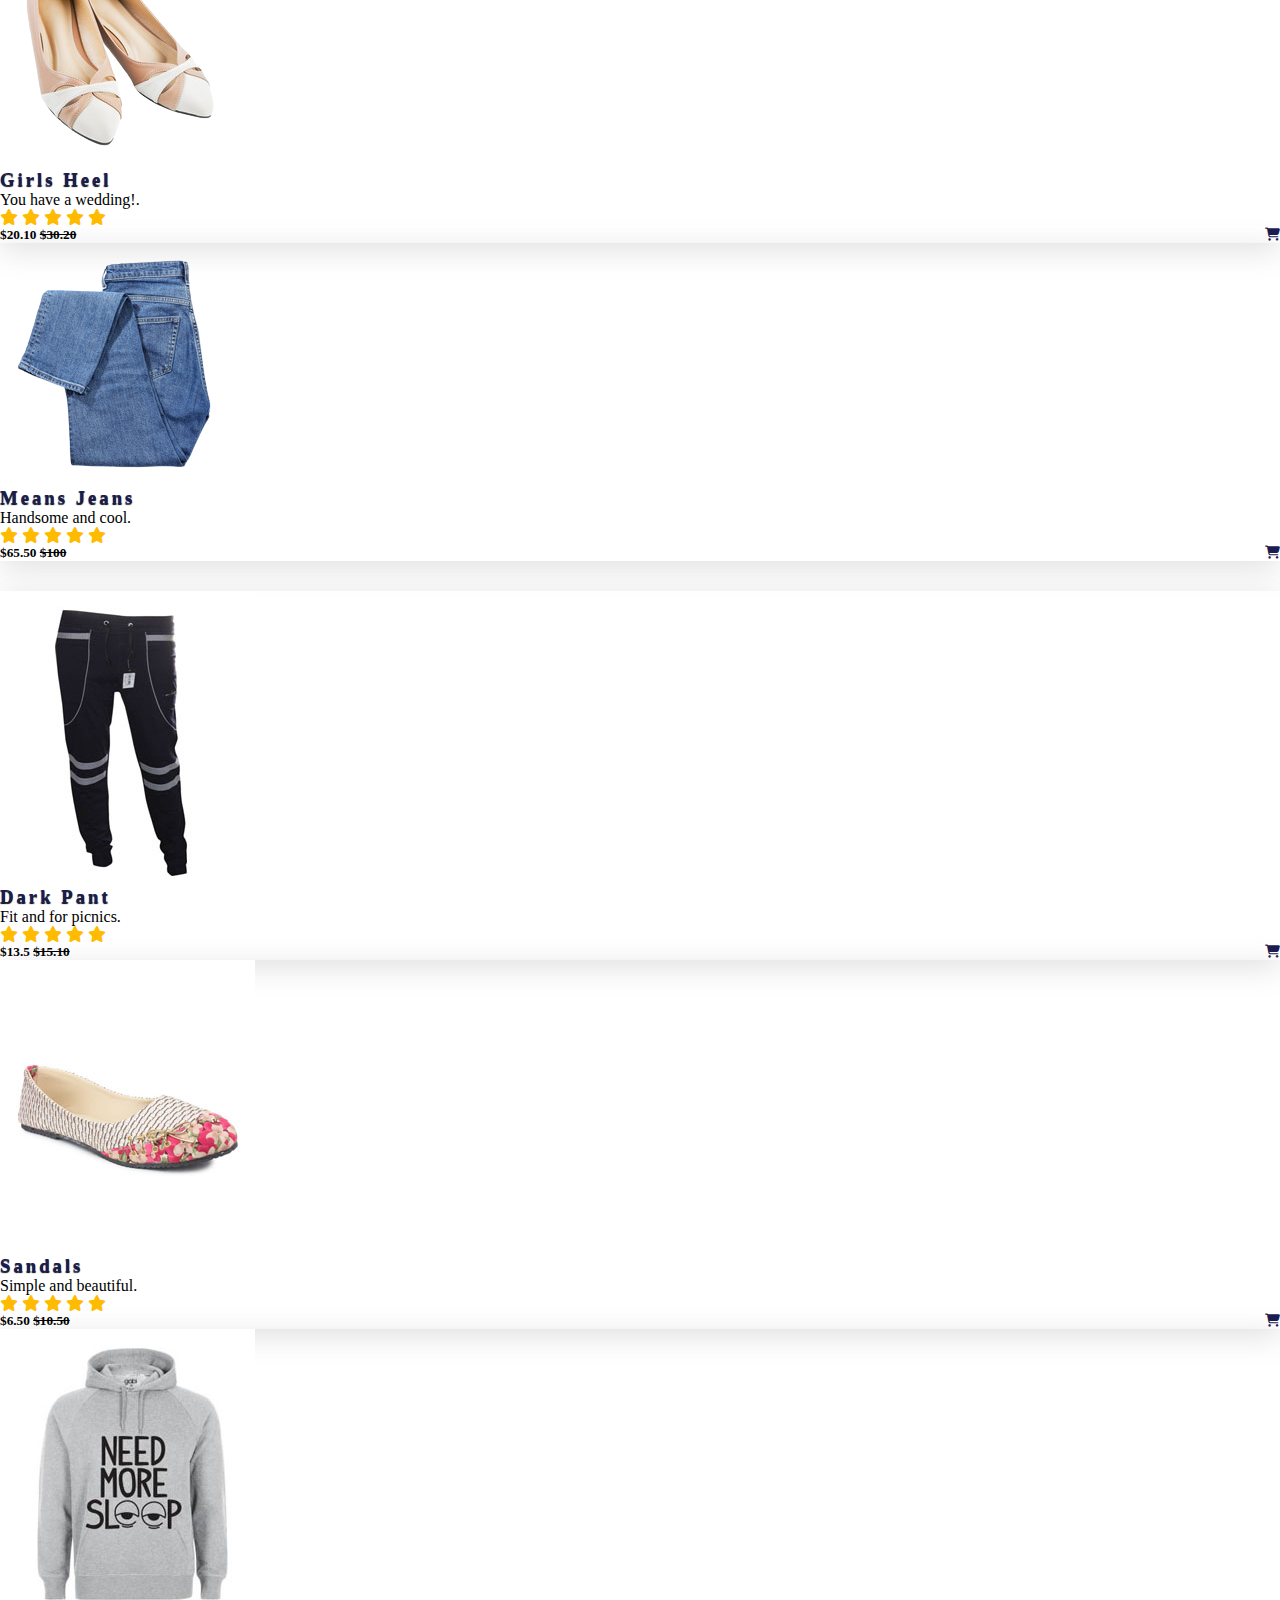
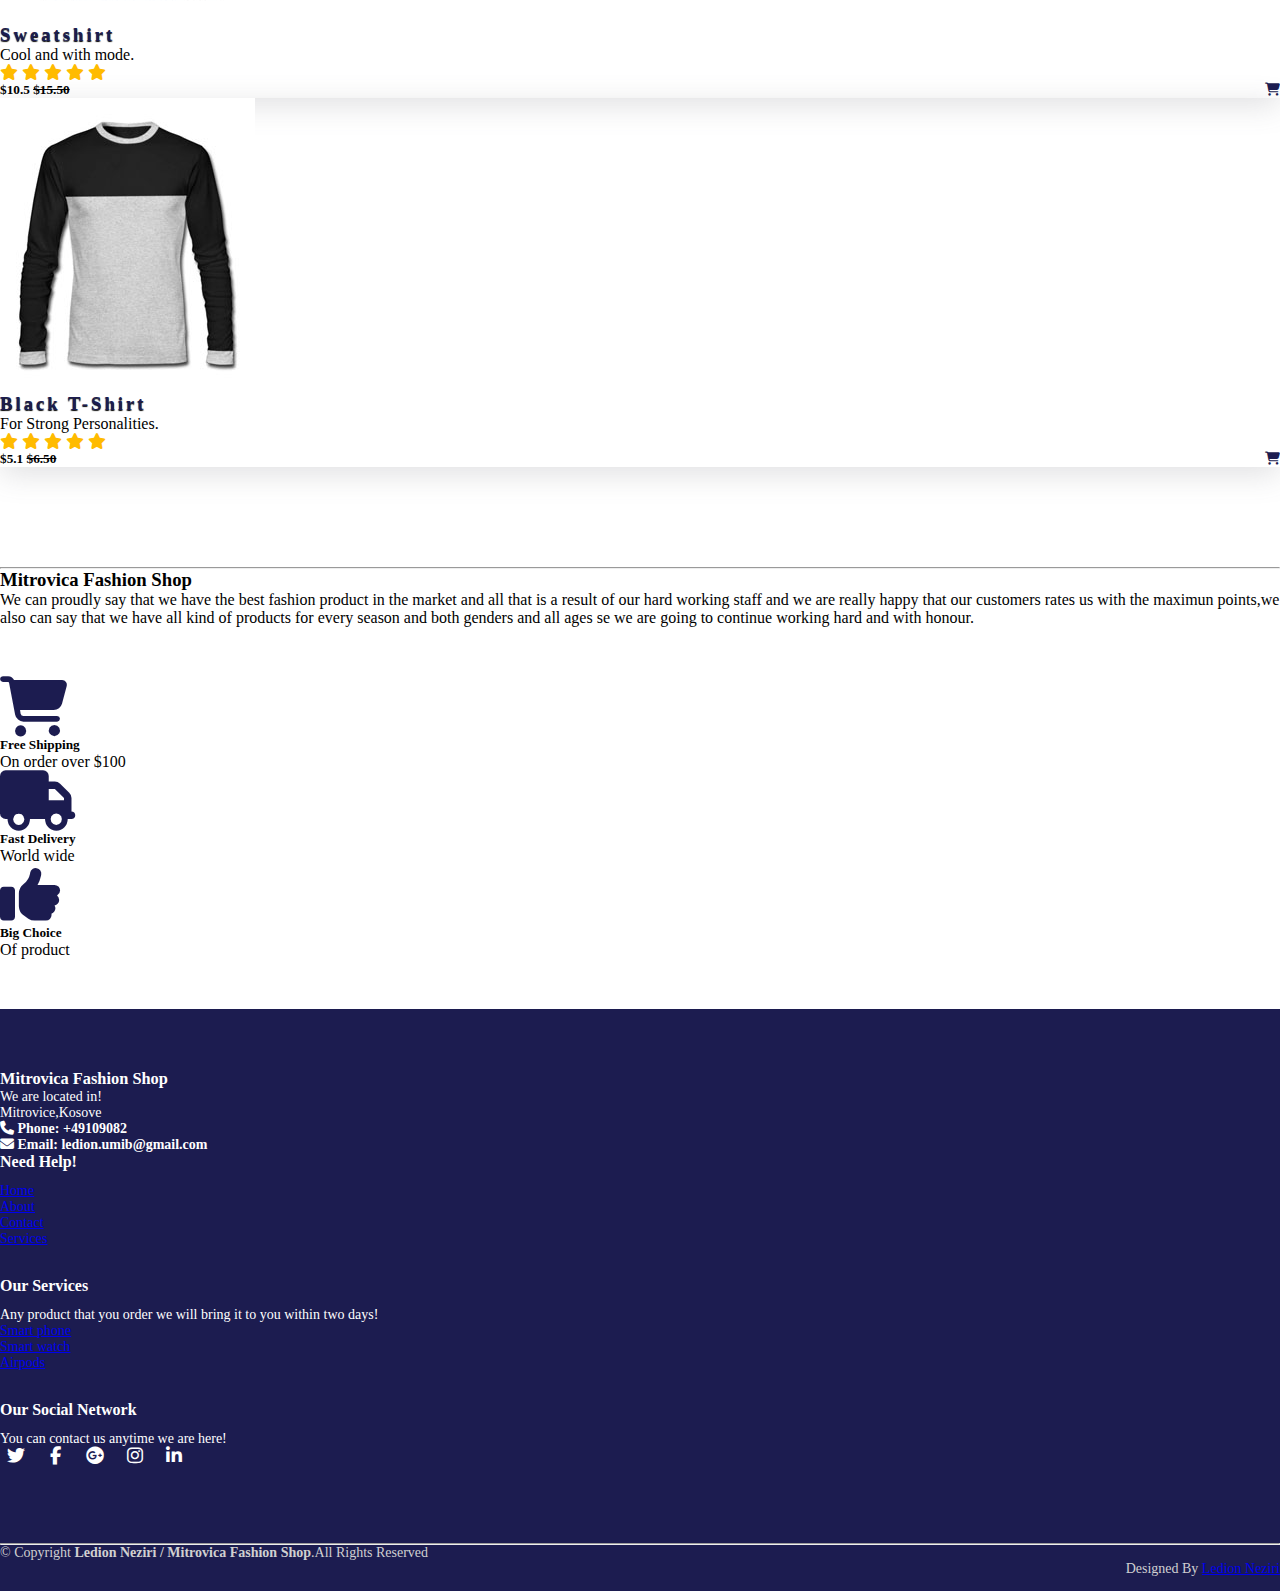
<file: clothes.html>
<!DOCTYPE html>
<html lang="en">
<head>
    <meta charset="UTF-8">
    <meta http-equiv="X-UA-Compatible" content="IE=edge">
    <meta name="viewport" content="width=device-width, initial-scale=1.0">
    <title>Mitrovica Fashion Shop</title>
    <link rel="shortcut icon" type="image" href="./image/logo2.png">
    <link rel="stylesheet" href="style.css">
    <link rel="stylesheet" href="https://cdnjs.cloudflare.com/ajax/libs/font-awesome/6.2.0/css/all.min.css">
    <!-- bootstrap links -->
    <link href="https://cdn.jsdelivr.net/npm/bootstrap@5.0.2/dist/css/bootstrap.min.css" rel="stylesheet" integrity="sha384-EVSTQN3/azprG1Anm3QDgpJLIm9Nao0Yz1ztcQTwFspd3yD65VohhpuuCOmLASjC" crossorigin="anonymous">
    <!-- bootstrap links -->
    <!-- fonts links -->
    <link rel="preconnect" href="https://fonts.googleapis.com">
    <link rel="preconnect" href="https://fonts.gstatic.com" crossorigin>
    <link href="https://fonts.googleapis.com/css2?family=Roboto:wght@500&display=swap" rel="stylesheet">
    <!-- fonts links -->
</head>
<body class="ln-body">

    
    <div class="ln-top-navbar">
        <div class="ln-top-icons">
            <i class="fa-brands fa-twitter"></i>
            <i class="fa-brands fa-facebook-f"></i>
            <i class="fa-brands fa-instagram"></i>
        </div>
        <div class="ln-other-links">
            <button id="btn-login"><a href="login.html">Login</a></button>
            <button id="btn-signup"><a href="signup.html">Sign up</a></button>

            <i class="fa-solid fa-user"></i>
            <i class="fa-solid fa-cart-shopping"></i>
        </div>
    </div>


        
        <nav class="navbar navbar-expand-lg" id="navbar">
            <div class="container-fluid">
              <a class="navbar-brand" href="#"><img src="./image/logo.png" alt="" width="180px"></a>
              <button class="navbar-toggler" type="button" data-bs-toggle="collapse" data-bs-target="#navbarSupportedContent" aria-controls="navbarSupportedContent" aria-expanded="false" aria-label="Toggle navigation">
                <span><i class="fa-solid fa-bars" style="color: white;"></i></span>
              </button>
              <div class="collapse navbar-collapse" id="navbarSupportedContent">
                <ul class="navbar-nav me-auto mb-2 mb-lg-0">
                  <li class="nav-item">
                    <a class="nav-link active" aria-current="page" href="index.html">Home</a>
                  </li>
                  <li class="nav-item">
                    <a class="nav-link" href="clothes.html">Clothes</a>
                  </li>
                  <li class="nav-item dropdown">
                    <a class="nav-link dropdown-toggle" href="#" id="navbarDropdown" role="button" data-bs-toggle="dropdown" aria-expanded="false">
                      Category
                    </a>
                    <ul class="dropdown-menu" aria-labelledby="navbarDropdown" style="background-color: #1c1c50;">
                      <li><a class="dropdown-item" href="#">T-Shirt</a></li>
                      <li><a class="dropdown-item" href="#">Hoodies</a></li>
                      <li><a class="dropdown-item" href="#">Pants</a></li>
                      <li><a class="dropdown-item" href="#">Soprts Shoes</a></li>
                      <li><a class="dropdown-item" href="#">Smart Watch</a></li>
                      <li><a class="dropdown-item" href="#">Glasess</a></li>
                    </ul>
                  </li>
                  <li class="nav-item">
                    <a class="nav-link" href="about.html">About Us</a>
                  </li>
                <li class="nav-item">
                    <a class="nav-link" href="contact.html">Contact Us</a>
                  </li>
                </ul>
               
                <form class="d-flex">
                  <input class="form-control me-2" type="search" placeholder="Search" aria-label="Search">
                  <button class="btn btn-outline-success" type="submit" id="search-btn">Search</button>
                </form>
              </div>
            </div>
          </nav>
        


    <div class="banner2">
        <div class="content2">
            <h1>Get More Product</h1>
            <p>More,more,more,more,more!</p>
            <div id="bannerbtn2"><button>SHOP NOW</button></div>
        </div>
    </div>
    

    
    <div class="container" id="product-cards">
        <div class="row" style="margin-top: 30px;">
            <div class="col-md-3 py-3 py-md-0">
                <div class="card">
                    <img src="./image/p1.png" alt="">
                    <div class="card-body">
                        <h3>Girls Heel</h3>
                        <p>You wanna look tall!.</p>
                        <div class="star">
                            <i class="fas fa-star ln-checked"></i>
                            <i class="fas fa-star ln-checked"></i>
                            <i class="fas fa-star ln-checked"></i>
                            <i class="fas fa-star ln-checked"></i>
                            <i class="fas fa-star ln-checked"></i>
                        </div>
                        <h5>$12.3 <strike>$15.5</strike> <span><i class="fa-solid fa-cart-shopping"></i></span></h5>
                    </div>
                </div>
            </div>
            <div class="col-md-3 py-3 py-md-0">
                <div class="card">
                    <img src="./image/p2.png" alt="">
                    <div class="card-body">
                        <h3>Men Hoodie</h3>
                        <p>For boys and girls.</p>
                        <div class="star">
                            <i class="fas fa-star ln-checked"></i>
                            <i class="fas fa-star ln-checked"></i>
                            <i class="fas fa-star ln-checked"></i>
                            <i class="fas fa-star ln-checked"></i>
                            <i class="fas fa-star ln-checked"></i>
                        </div>
                        <h5>$3.2 <strike>$5.1</strike> <span><i class="fa-solid fa-cart-shopping"></i></span></h5>
                    </div>
                </div>
            </div>
            <div class="col-md-3 py-3 py-md-0">
                <div class="card">
                    <img src="./image/p3.png" alt="">
                    <div class="card-body">
                        <h3>Smart Watch</h3>
                        <p>Need help everywhere we got the solution.</p>
                        <div class="star">
                            <i class="fas fa-star ln-checked"></i>
                            <i class="fas fa-star ln-checked"></i>
                            <i class="fas fa-star ln-checked"></i>
                            <i class="fas fa-star ln-checked"></i>
                            <i class="fas fa-star ln-checked"></i>
                        </div>
                        <h5>$50.10 <strike>$60</strike> <span><i class="fa-solid fa-cart-shopping"></i></span></h5>
                    </div>
                </div>
            </div>
            <div class="col-md-3 py-3 py-md-0">
                <div class="card">
                    <img src="./image/p4.png" alt="">
                    <div class="card-body">
                        <h3>Men T-Shirt</h3>
                        <p>Black and character.</p>
                        <div class="star">
                            <i class="fas fa-star ln-checked"></i>
                            <i class="fas fa-star ln-checked"></i>
                            <i class="fas fa-star ln-checked"></i>
                            <i class="fas fa-star ln-checked"></i>
                            <i class="fas fa-star ln-checked"></i>
                        </div>
                        <h5>$10.5 <strike>$15</strike> <span><i class="fa-solid fa-cart-shopping"></i></span></h5>
                    </div>
                </div>
            </div>
        </div>

        <div class="row" style="margin-top: 30px;">
            <div class="col-md-3 py-3 py-md-0">
                <div class="card">
                    <img src="./image/p5.png" alt="">
                    <div class="card-body">
                        <h3>Hand Bag</h3>
                        <p>Everythin in one place laides.</p>
                        <div class="star">
                            <i class="fas fa-star ln-checked"></i>
                            <i class="fas fa-star ln-checked"></i>
                            <i class="fas fa-star ln-checked"></i>
                            <i class="fas fa-star ln-checked"></i>
                            <i class="fas fa-star ln-checked"></i>
                        </div>
                        <h5>$100.5 <strike>$120.30</strike> <span><i class="fa-solid fa-cart-shopping"></i></span></h5>
                    </div>
                </div>
            </div>
            <div class="col-md-3 py-3 py-md-0">
                <div class="card">
                    <img src="./image/p6.png" alt="">
                    <div class="card-body">
                        <h3>Sport Shoes</h3>
                        <p>Fit and fast.</p>
                        <div class="star">
                            <i class="fas fa-star ln-checked"></i>
                            <i class="fas fa-star ln-checked"></i>
                            <i class="fas fa-star ln-checked"></i>
                            <i class="fas fa-star ln-checked"></i>
                            <i class="fas fa-star ln-checked"></i>
                        </div>
                        <h5>$32.50 <strike>$35.30</strike> <span><i class="fa-solid fa-cart-shopping"></i></span></h5>
                    </div>
                </div>
            </div>

            <div class="col-md-3 py-3 py-md-0">
                <div class="card">
                    <img src="./image/p7.png" alt="">
                    <div class="card-body">
                        <h3>Girls Heel</h3>
                        <p>You have a wedding!.</p>
                        <div class="star">
                            <i class="fas fa-star ln-checked"></i>
                            <i class="fas fa-star ln-checked"></i>
                            <i class="fas fa-star ln-checked"></i>
                            <i class="fas fa-star ln-checked"></i>
                            <i class="fas fa-star ln-checked"></i>
                        </div>
                        <h5>$20.10 <strike>$30.20</strike> <span><i class="fa-solid fa-cart-shopping"></i></span></h5>
                    </div>
                </div>
            </div>
            <div class="col-md-3 py-3 py-md-0">
                <div class="card">
                    <img src="./image/p8.png" alt="">
                    <div class="card-body">
                        <h3>Means Jeans</h3>
                        <p>Handsome and cool.</p>
                        <div class="star">
                            <i class="fas fa-star ln-checked"></i>
                            <i class="fas fa-star ln-checked"></i>
                            <i class="fas fa-star ln-checked"></i>
                            <i class="fas fa-star ln-checked"></i>
                            <i class="fas fa-star ln-checked"></i>
                        </div>
                        <h5>$65.50 <strike>$100</strike> <span><i class="fa-solid fa-cart-shopping"></i></span></h5>
                    </div>
                </div>
            </div>
        </div>
        <div class="row" style="margin-top: 30px;">
            <div class="col-md-3 py-3 py-md-0">
                <div class="card">
                    <img src="./image/p9.jpg" alt="">
                    <div class="card-body">
                        <h3>Dark Pant</h3>
                        <p>Fit and for picnics.</p>
                        <div class="star">
                            <i class="fas fa-star ln-checked"></i>
                            <i class="fas fa-star ln-checked"></i>
                            <i class="fas fa-star ln-checked"></i>
                            <i class="fas fa-star ln-checked"></i>
                            <i class="fas fa-star ln-checked"></i>
                        </div>
                        <h5>$13.5 <strike>$15.10</strike> <span><i class="fa-solid fa-cart-shopping"></i></span></h5>
                    </div>
                </div>
            </div>
            <div class="col-md-3 py-3 py-md-0">
                <div class="card">
                    <img src="./image/p10.jpg" alt="">
                    <div class="card-body">
                        <h3>Sandals</h3>
                        <p>Simple and beautiful.</p>
                        <div class="star">
                            <i class="fas fa-star ln-checked"></i>
                            <i class="fas fa-star ln-checked"></i>
                            <i class="fas fa-star ln-checked"></i>
                            <i class="fas fa-star ln-checked"></i>
                            <i class="fas fa-star ln-checked"></i>
                        </div>
                        <h5>$6.50 <strike>$10.50</strike> <span><i class="fa-solid fa-cart-shopping"></i></span></h5>
                    </div>
                </div>
            </div>
            <div class="col-md-3 py-3 py-md-0">
                <div class="card">
                    <img src="./image/p11.jpg" alt="">
                    <div class="card-body">
                        <h3>Sweatshirt</h3>
                        <p>Cool and with mode.</p>
                        <div class="star">
                            <i class="fas fa-star ln-checked"></i>
                            <i class="fas fa-star ln-checked"></i>
                            <i class="fas fa-star ln-checked"></i>
                            <i class="fas fa-star ln-checked"></i>
                            <i class="fas fa-star ln-checked"></i>
                        </div>
                        <h5>$10.5 <strike>$15.50</strike> <span><i class="fa-solid fa-cart-shopping"></i></span></h5>
                    </div>
                </div>
            </div>
            <div class="col-md-3 py-3 py-md-0">
                <div class="card">
                    <img src="./image/p12.jpg" alt="">
                    <div class="card-body">
                        <h3>Black T-Shirt</h3>
                        <p>For Strong Personalities.</p>
                        <div class="star">
                            <i class="fas fa-star ln-checked"></i>
                            <i class="fas fa-star ln-checked"></i>
                            <i class="fas fa-star ln-checked"></i>
                            <i class="fas fa-star ln-checked"></i>
                            <i class="fas fa-star ln-checked"></i>
                        </div>
                        <h5>$5.1 <strike>$6.50</strike> <span><i class="fa-solid fa-cart-shopping"></i></span></h5>
                    </div>
                </div>
            </div>
        </div>
    </div>
    

    <div class="container" style="margin-top: 100px;">
    <hr>
</div>
<div class="container">
    <h3 style="font-weight: bold;">Mitrovica Fashion Shop</h3>
    <p>We can proudly say that we have the best fashion product in the market and all that is a result of our hard working staff and we are really happy that our customers rates us with the maximun points,we also can say that we have all kind of products for every season and both genders and all ages se we are going to continue working hard and with honour.</p>

</div>
    
    <div class="container" id="offer">
        <div class="row">
            <div class="col-md-4 py-3 py-md-0">
                <i class="fa-solid fa-cart-shopping"></i>
                <h5>Free Shipping</h5>
                <p>On order over $100</p>
            </div>
            <div class="col-md-4 py-3 py-md-0">
                <i class="fa-solid fa-truck"></i>
                <h5>Fast Delivery</h5>
                <p>World wide</p>
            </div>
            <div class="col-md-4 py-3 py-md-0">
                <i class="fa-solid fa-thumbs-up"></i>
                <h5>Big Choice</h5>
                <p>Of product</p>
            </div>
        </div>
    </div>
<footer id="footer" style="margin-top: 50px;">
<div class="footer-top">
    <div class="container">
        <div class="row">
            <div class="col-lg-3 col-md-6 footer-content">
                <h3>Mitrovica Fashion Shop</h3>
                <p>We are located in!</p>
                <p>
                    Mitrovice,Kosove
                </p>
                <strong><i class="fas fa-phone"></i> Phone: <strong>+49109082</strong></strong><br>
                <strong><i class="fa-solid fa-envelope"></i> Email: <strong>ledion.umib@gmail.com</strong></strong>
            </div>
            <div class="col-lg-3 col-md-6 footer-links">
                <h4>Need Help!</h4>
                <ul>
                  <li><a href="index.html">Home</a></li>
                  <li><a href="about.html">About</a></li>
                  <li><a href="contact.html">Contact</a></li>
                  <li><a href="#">Services</a></li>
                  
                </ul>
            </div>
            <div class="col-lg-3 col-md-6 footer-links">
                <h4>Our Services</h4>
                <p>Any product that you order we will bring it to you within two days!</p>
                <ul>
                    <li><a href="#">Smart phone</a></li>
                    <li><a href="#">Smart watch</a></li>
                    <li><a href="#">Airpods</a></li>
                </ul>
            </div>
            <div class="col-lg-3 col-md-6 footer-links">
                <h4>Our Social Network</h4>
                <p>You can contact us anytime we are here!</p>
                <div class="socail-links mt-3">
                    <a href="#" class="ln-twiiter"><i class="fa-brands fa-twitter"></i></a>
                    <a href="#" class="ln0twiiter"><i class="fa-brands fa-facebook-f"></i></a>
                    <a href="#" class="ln-twiiter"><i class="fa-brands fa-google-plus"></i></a>
                    <a href="#" class="ln-twiiter"><i class="fa-brands fa-instagram"></i></a>
                    <a href="#" class="ln-twiiter"><i class="fa-brands fa-linkedin-in"></i></a>
                </div>
            </div>
        </div>
    </div>
</div>
<hr>
<div class="container py-4">
    <div class="n-copyright">
        &copy; Copyright <strong>Ledion Neziri / Mitrovica Fashion Shop</strong>.All Rights Reserved
    </div>
    <div class="ln-credits">
        Designed By <a href="#">Ledion Neziri</a>
    </div>
</div>
</footer>
<a href="#" class="ln-arrow"><i><img src="./image/up-arrow.png" alt="" width="50px"></i></a>

    <script src="https://cdn.jsdelivr.net/npm/bootstrap@5.0.2/dist/js/bootstrap.bundle.min.js" integrity="sha384-MrcW6ZMFYlzcLA8Nl+NtUVF0sA7MsXsP1UyJoMp4YLEuNSfAP+JcXn/tWtIaxVXM" crossorigin="anonymous"></script>

</body>
</html>
</file>
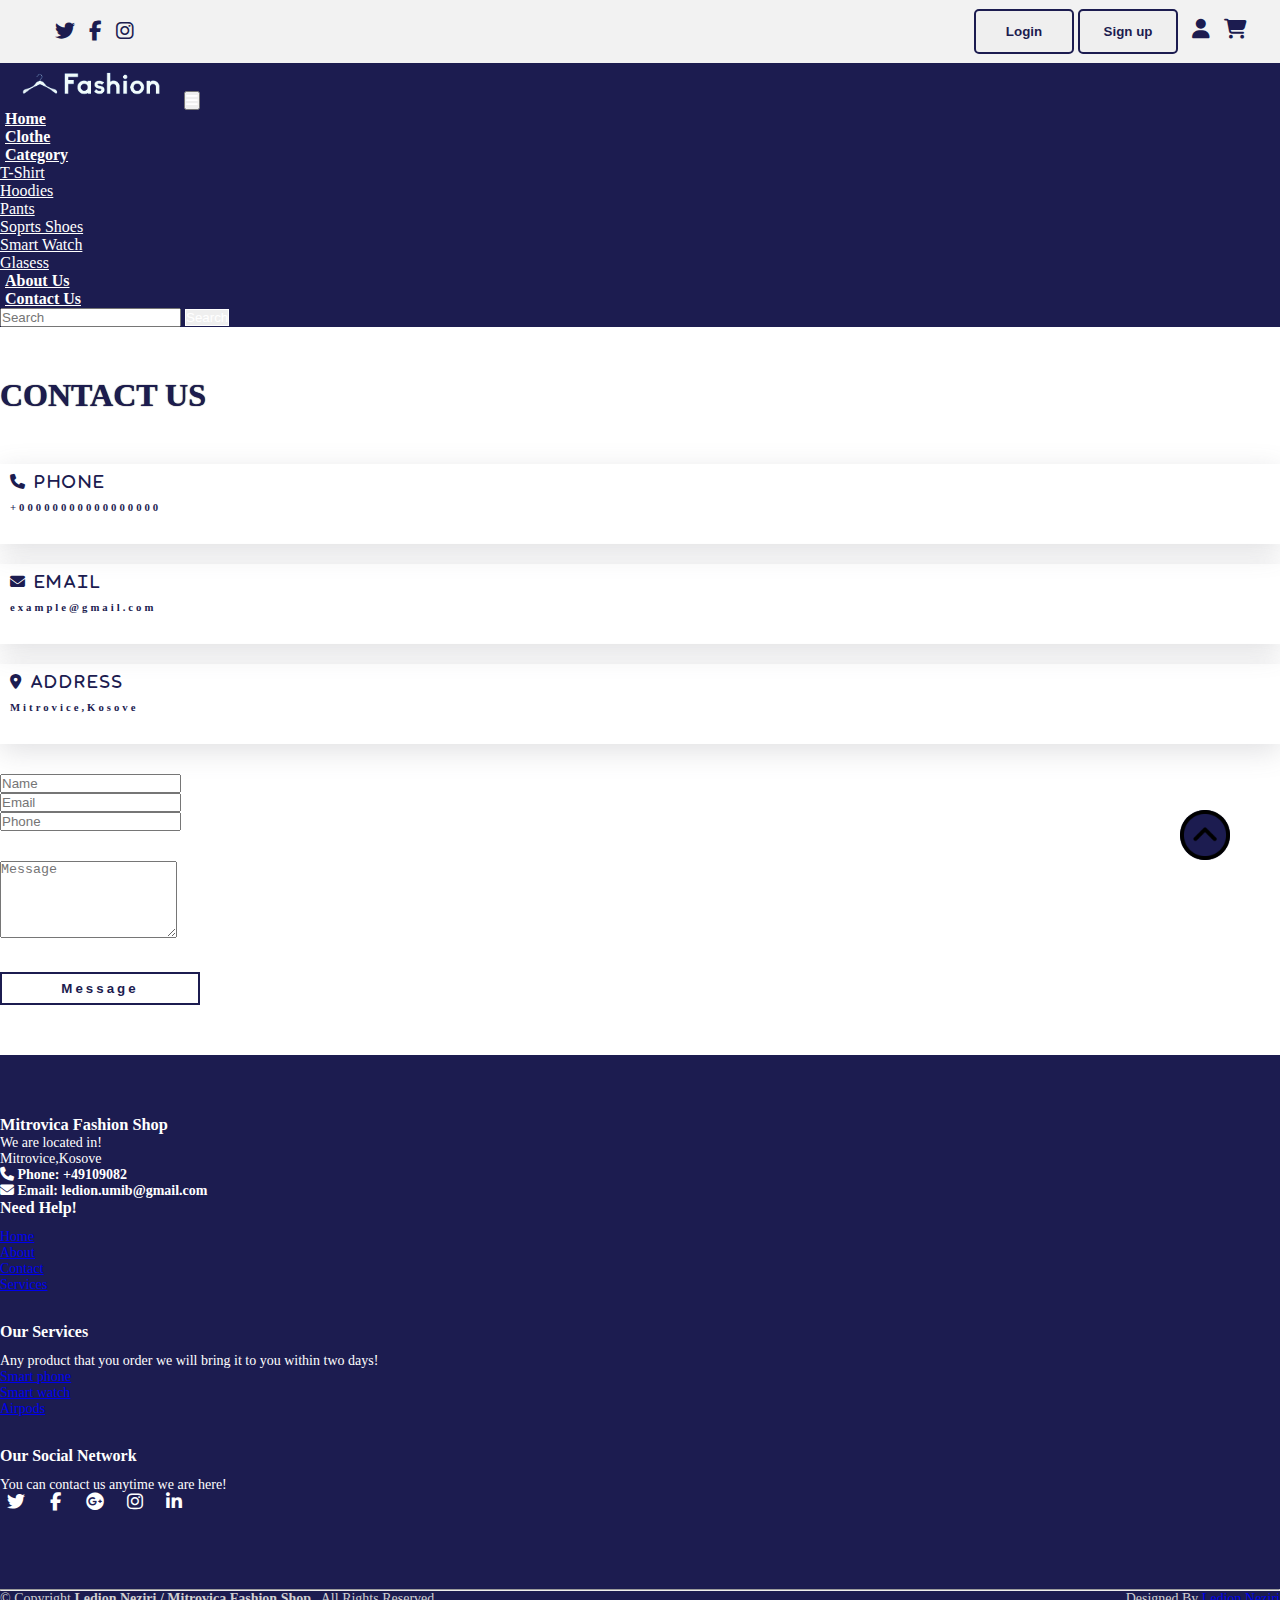
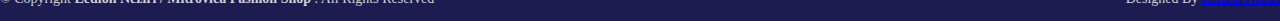
<file: contact.html>
<!DOCTYPE html>
<html lang="en">
<head>
    <meta charset="UTF-8">
    <meta http-equiv="X-UA-Compatible" content="IE=edge">
    <meta name="viewport" content="width=device-width, initial-scale=1.0">
    <title>Fashion</title>
    <link rel="shortcut icon" type="image" href="./image/logo2.png">
    <link rel="stylesheet" href="style.css">
    <link rel="stylesheet" href="https://cdnjs.cloudflare.com/ajax/libs/font-awesome/6.2.0/css/all.min.css">
    <!-- bootstrap links -->
    <link href="https://cdn.jsdelivr.net/npm/bootstrap@5.0.2/dist/css/bootstrap.min.css" rel="stylesheet" integrity="sha384-EVSTQN3/azprG1Anm3QDgpJLIm9Nao0Yz1ztcQTwFspd3yD65VohhpuuCOmLASjC" crossorigin="anonymous">
    <!-- bootstrap links -->
    <!-- fonts links -->
    <link rel="preconnect" href="https://fonts.googleapis.com">
    <link rel="preconnect" href="https://fonts.gstatic.com" crossorigin>
    <link href="https://fonts.googleapis.com/css2?family=Roboto:wght@500&display=swap" rel="stylesheet">
    <!-- fonts links -->
</head>
<body class="ln-body">

    
    <div class="ln-top-navbar">
        <div class="ln-top-icons">
            <i class="fa-brands fa-twitter"></i>
            <i class="fa-brands fa-facebook-f"></i>
            <i class="fa-brands fa-instagram"></i>
        </div>
        <div class="ln-other-links">
            <button id="btn-login"><a href="login.html">Login</a></button>
            <button id="btn-signup"><a href="signup.html">Sign up</a></button>

            <i class="fa-solid fa-user"></i>
            <i class="fa-solid fa-cart-shopping"></i>
        </div>
    </div>
        <nav class="navbar navbar-expand-lg" id="navbar">
            <div class="container-fluid">
              <a class="navbar-brand" href="#"><img src="./image/logo.png" alt="" width="180px"></a>
              <button class="navbar-toggler" type="button" data-bs-toggle="collapse" data-bs-target="#navbarSupportedContent" aria-controls="navbarSupportedContent" aria-expanded="false" aria-label="Toggle navigation">
                <span><i class="fa-solid fa-bars" style="color: white;"></i></span>
              </button>
              <div class="collapse navbar-collapse" id="navbarSupportedContent">
                <ul class="navbar-nav me-auto mb-2 mb-lg-0">
                  <li class="nav-item">
                    <a class="nav-link active" aria-current="page" href="index.html">Home</a>
                  </li>
                  <li class="nav-item">
                    <a class="nav-link" href="clothe.html">Clothe</a>
                  </li>
                  <li class="nav-item dropdown">
                    <a class="nav-link dropdown-toggle" href="#" id="navbarDropdown" role="button" data-bs-toggle="dropdown" aria-expanded="false">
                      Category
                    </a>
                    <ul class="dropdown-menu" aria-labelledby="navbarDropdown" style="background-color: #1c1c50;">
                      <li><a class="dropdown-item" href="#">T-Shirt</a></li>
                      <li><a class="dropdown-item" href="#">Hoodies</a></li>
                      <li><a class="dropdown-item" href="#">Pants</a></li>
                      <li><a class="dropdown-item" href="#">Soprts Shoes</a></li>
                      <li><a class="dropdown-item" href="#">Smart Watch</a></li>
                      <li><a class="dropdown-item" href="#">Glasess</a></li>
                    </ul>
                  </li>
                  <li class="nav-item">
                    <a class="nav-link" href="about.html">About Us</a>
                  </li>
                <li class="nav-item">
                    <a class="nav-link" href="contact.html">Contact Us</a>
                  </li>
                </ul>
               
                <form class="d-flex">
                  <input class="form-control me-2" type="search" placeholder="Search" aria-label="Search">
                  <button class="btn btn-outline-success" type="submit" id="search-btn">Search</button>
                </form>
              </div>
            </div>
          </nav>
        
        <div class="container" id="contact">
            <h1 class="text-center">CONTACT US</h1>
            <div class="row" style="margin-top: 50px;">
                <div class="col-md-4 py-3 py-md-0">
                    <div class="card">
                        <i class="fas fa-phone"> Phone</i>
                        <h6>+00000000000000000</h6>
                    </div>
                </div>
                <div class="col-md-4 py-3 py-md-0">
                    <div class="card">
                        <i class="fa-solid fa-envelope"> Email</i>
                        <h6>example@gmail.com</h6>
                    </div>
                </div>
                <div class="col-md-4 py-3 py-md-0">
                    <div class="card">
                        <i class="fa-solid fa-location-dot"> Address</i>
                        <h6>Mitrovice,Kosove</h6>
                    </div>
                </div>
            </div>

            <div class="row" style="margin-top: 30px;">
                <div class="col-md-4 py-3 py-md-0">
                    <input type="text" class="form-control form-control" placeholder="Name">
                </div>
                <div class="col-md-4 py-3 py-md-0">
                    <input type="text" class="form-control form-control" placeholder="Email">
                </div>
                <div class="col-md-4 py-3 py-md-0">
                    <input type="number" class="form-control form-control" placeholder="Phone">
                </div>
               <div class="form-group" style="margin-top: 30px;">
                <textarea class="form-control" id=""rows="5" placeholder="Message"></textarea>
            </div>
            <div id="messagebtn" class="text-center"><button>Message</button></div>
            </div>
        </div>
        <footer id="footer" style="margin-top: 50px;">
            <div class="footer-top">
                <div class="container">
                    <div class="row">
                        <div class="col-lg-3 col-md-6 footer-content">
                            <h3>Mitrovica Fashion Shop</h3>
                            <p>We are located in!</p>
                            <p>
                                Mitrovice,Kosove
                            </p>
                            <strong><i class="fas fa-phone"></i> Phone: <strong>+49109082</strong></strong><br>
                            <strong><i class="fa-solid fa-envelope"></i> Email: <strong>ledion.umib@gmail.com</strong></strong>
                        </div>
                        <div class="col-lg-3 col-md-6 footer-links">
                            <h4>Need Help!</h4>
                            <ul>
                              <li><a href="index.html">Home</a></li>
                              <li><a href="about.html">About</a></li>
                              <li><a href="contact.html">Contact</a></li>
                              <li><a href="#">Services</a></li>
                        
                            </ul>
                        </div>
                        <div class="col-lg-3 col-md-6 footer-links">
                            <h4>Our Services</h4>
                            <p>Any product that you order we will bring it to you within two days!</p>
                            <ul>
                                <li><a href="#">Smart phone</a></li>
                                <li><a href="#">Smart watch</a></li>
                                <li><a href="#">Airpods</a></li>
                            </ul>
                        </div>
                        <div class="col-lg-3 col-md-6 footer-links">
                            <h4>Our Social Network</h4>
                            <p>You can contact us anytime we are here!</p>
                            <div class="socail-links mt-3">
                                <a href="#" class="ln-twiiter"><i class="fa-brands fa-twitter"></i></a>
                                <a href="#" class="ln-twiiter"><i class="fa-brands fa-facebook-f"></i></a>
                                <a href="#" class="ln-twiiter"><i class="fa-brands fa-google-plus"></i></a>
                                <a href="#" class="ln-twiiter"><i class="fa-brands fa-instagram"></i></a>
                                <a href="#" class="ln-twiiter"><i class="fa-brands fa-linkedin-in"></i></a>
                            </div>
                        </div>
                    </div>
                </div>
            </div>
            <hr>
            <div class="container py-4">
                <div class="ln-copyright">
                    &copy; Copyright <strong>Ledion Neziri / Mitrovica Fashion Shop </strong>. All Rights Reserved
                </div>
                <div class="ln-credits">
                    Designed By <a href="#">Ledion Neziri</a>
                </div>
            </div>
            </footer>
            
            
            <a href="#" class="ln-arrow"><i><img src="./image/up-arrow.png" alt="" width="50px"></i></a>
            
                <script src="https://cdn.jsdelivr.net/npm/bootstrap@5.0.2/dist/js/bootstrap.bundle.min.js" integrity="sha384-MrcW6ZMFYlzcLA8Nl+NtUVF0sA7MsXsP1UyJoMp4YLEuNSfAP+JcXn/tWtIaxVXM" crossorigin="anonymous"></script>
            
            </body>
            </html>











</body>
</html>
</file>
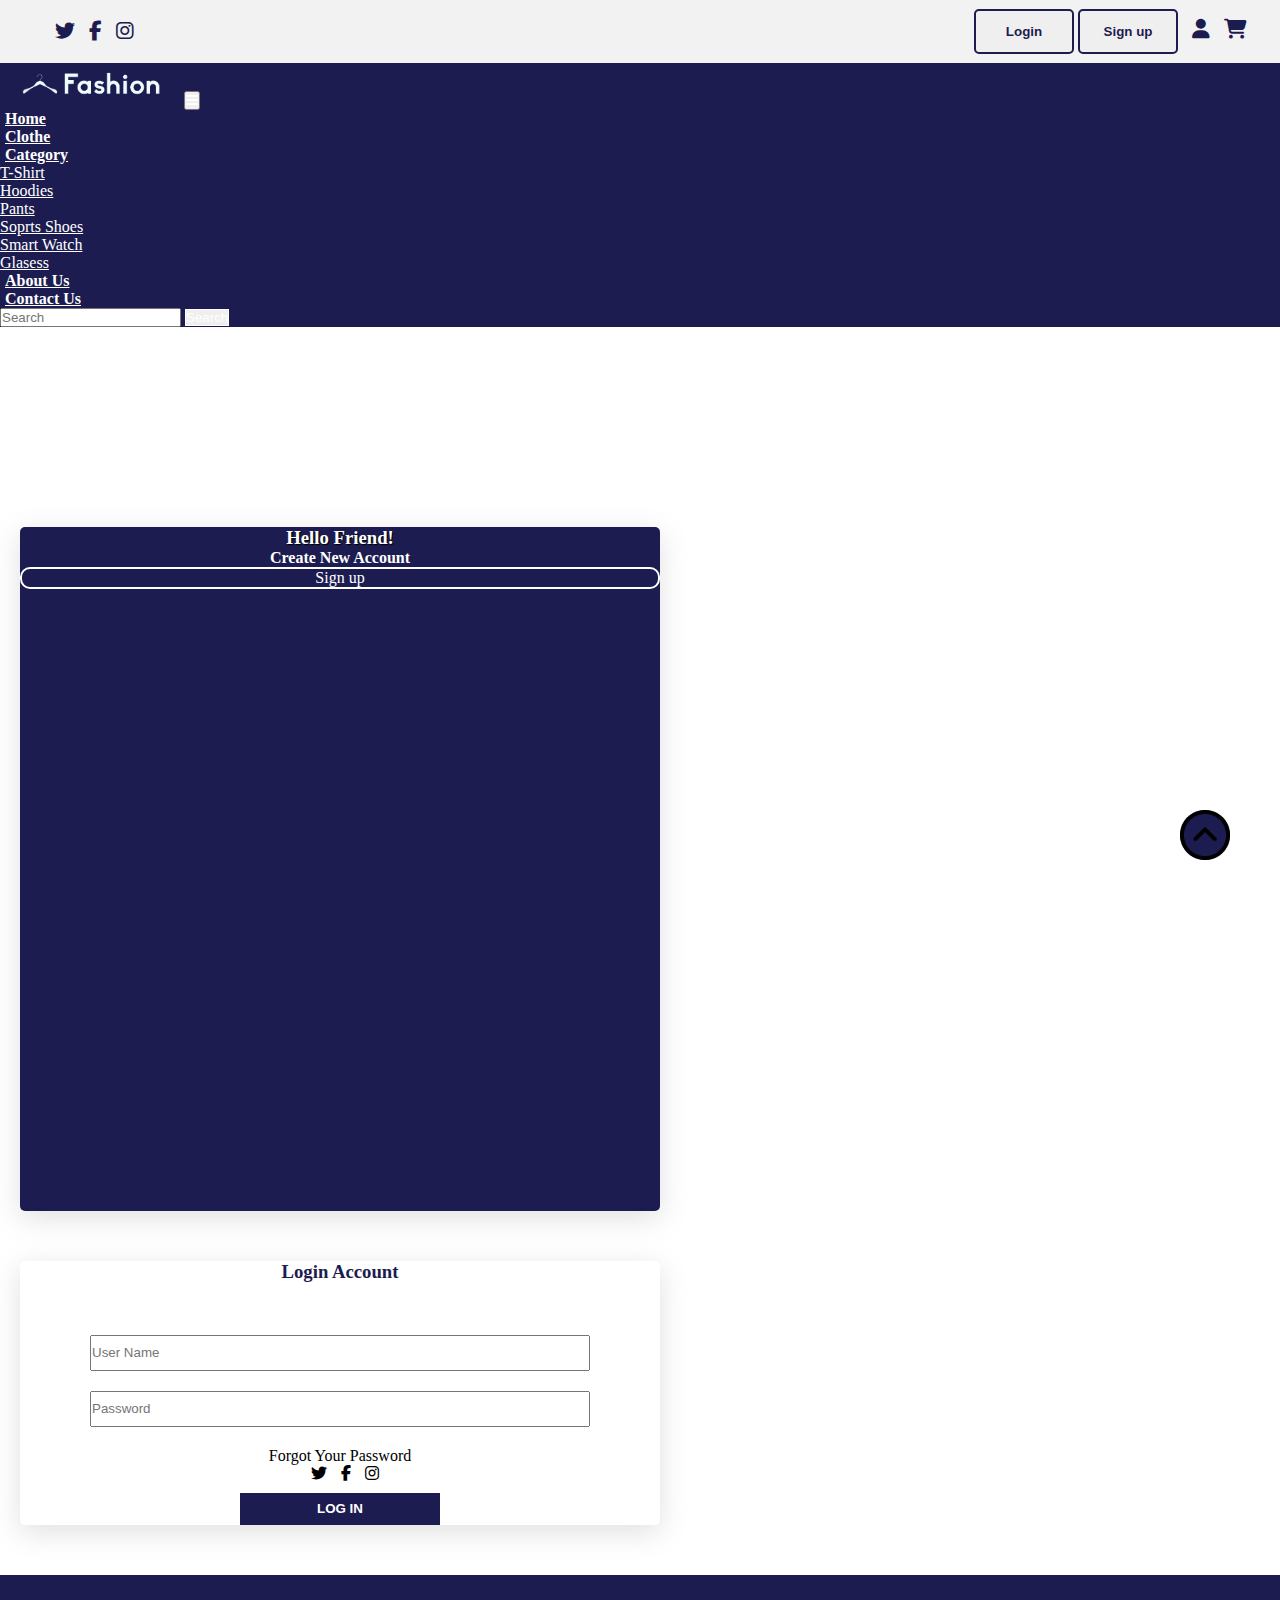
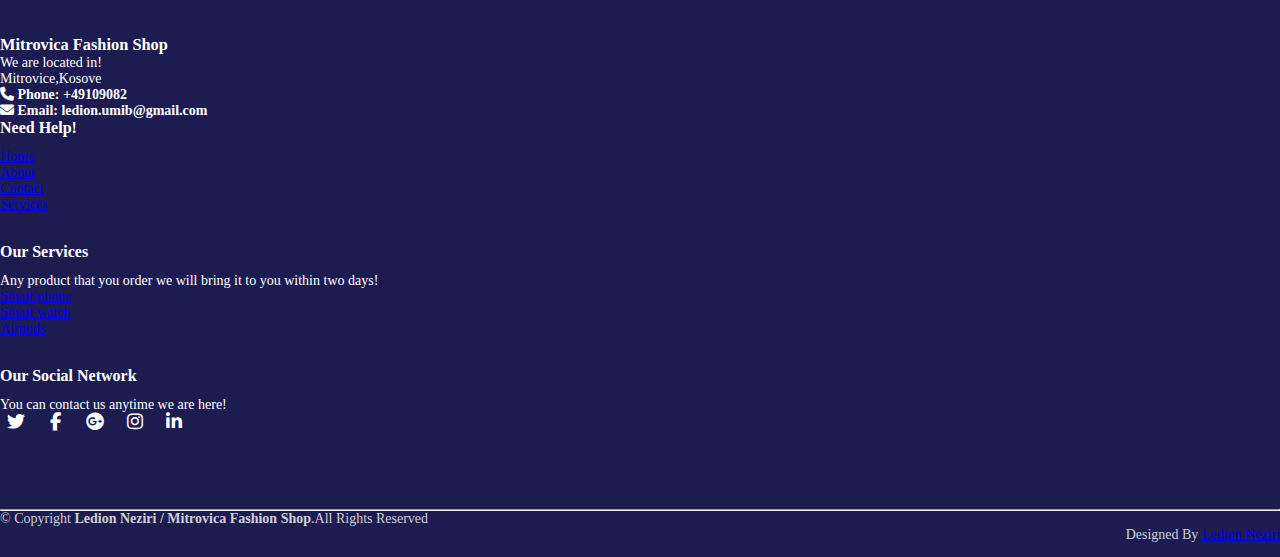
<file: login.html>
<!DOCTYPE html>
<html lang="en">
<head>
    <meta charset="UTF-8">
    <meta http-equiv="X-UA-Compatible" content="IE=edge">
    <meta name="viewport" content="width=device-width, initial-scale=1.0">
    <title>Fashion</title>
    <link rel="shortcut icon" type="image" href="./image/logo2.png">
    <link rel="stylesheet" href="style.css">
    <link rel="stylesheet" href="https://cdnjs.cloudflare.com/ajax/libs/font-awesome/6.2.0/css/all.min.css">
    <!-- bootstrap links -->
    <link href="https://cdn.jsdelivr.net/npm/bootstrap@5.0.2/dist/css/bootstrap.min.css" rel="stylesheet" integrity="sha384-EVSTQN3/azprG1Anm3QDgpJLIm9Nao0Yz1ztcQTwFspd3yD65VohhpuuCOmLASjC" crossorigin="anonymous">
    <!-- bootstrap links -->
    <!-- fonts links -->
    <link rel="preconnect" href="https://fonts.googleapis.com">
    <link rel="preconnect" href="https://fonts.gstatic.com" crossorigin>
    <link href="https://fonts.googleapis.com/css2?family=Roboto:wght@500&display=swap" rel="stylesheet">
    <!-- fonts links -->
</head>
<body class="ln-body">

    
    <div class="ln-top-navbar">
        <div class="ln-top-icons">
            <i class="fa-brands fa-twitter"></i>
            <i class="fa-brands fa-facebook-f"></i>
            <i class="fa-brands fa-instagram"></i>
        </div>
        <div class="ln-other-links">
            <button id="btn-login"><a href="login.html">Login</a></button>
            <button id="btn-signup"><a href="signup.html">Sign up</a></button>

            <i class="fa-solid fa-user"></i>
            <i class="fa-solid fa-cart-shopping"></i>
        </div>
    </div>
    

        
        <nav class="navbar navbar-expand-lg" id="navbar">
            <div class="container-fluid">
              <a class="navbar-brand" href="#"><img src="./image/logo.png" alt="" width="180px"></a>
              <button class="navbar-toggler" type="button" data-bs-toggle="collapse" data-bs-target="#navbarSupportedContent" aria-controls="navbarSupportedContent" aria-expanded="false" aria-label="Toggle navigation">
                <span><i class="fa-solid fa-bars" style="color: white;"></i></span>
              </button>
              <div class="collapse navbar-collapse" id="navbarSupportedContent">
                <ul class="navbar-nav me-auto mb-2 mb-lg-0">
                  <li class="nav-item">
                    <a class="nav-link active" aria-current="page" href="index.html">Home</a>
                  </li>
                  <li class="nav-item">
                    <a class="nav-link" href="clothe.html">Clothe</a>
                  </li>
                  <li class="nav-item dropdown">
                    <a class="nav-link dropdown-toggle" href="#" id="navbarDropdown" role="button" data-bs-toggle="dropdown" aria-expanded="false">
                      Category
                    </a>
                    <ul class="dropdown-menu" aria-labelledby="navbarDropdown" style="background-color: #1c1c50;">
                      <li><a class="dropdown-item" href="#">T-Shirt</a></li>
                      <li><a class="dropdown-item" href="#">Hoodies</a></li>
                      <li><a class="dropdown-item" href="#">Pants</a></li>
                      <li><a class="dropdown-item" href="#">Soprts Shoes</a></li>
                      <li><a class="dropdown-item" href="#">Smart Watch</a></li>
                      <li><a class="dropdown-item" href="#">Glasess</a></li>
                    </ul>
                  </li>
                  <li class="nav-item">
                    <a class="nav-link" href="about.html">About Us</a>
                  </li>
                <li class="nav-item">
                    <a class="nav-link" href="contact.html">Contact Us</a>
                  </li>
                </ul>
               
                <form class="d-flex">
                  <input class="form-control me-2" type="search" placeholder="Search" aria-label="Search">
                  <button class="btn btn-outline-success" type="submit" id="search-btn">Search</button>
                </form>
              </div>
            </div>
          </nav>
        


        
        <div class="container login">
            <div class="row">
                <div class="col-md-4" id="side1">
                    <h3>Hello Friend!</h3>
                    <p>Create New Account</p>
                    <div id="btn"><a href="signup.html">Sign up</a></div>
                </div>
                <div class="col-md-8" id="side2">
                    <h3>Login Account</h3>
                    <div class="ln-shkr">
                        <input type="text" placeholder="User Name" required>
                        <input type="text" placeholder="Password" required>
                    </div>
                    <p>Forgot Your Password</p>
                    <div class="ico">
                        <i class="fa-brands fa-twitter"></i>
                        <i class="fa-brands fa-facebook-f"></i>
                        <i class="fa-brands fa-instagram"></i>
                    </div>
                    <div id="login"><button>LOG IN</button></div>
                </div>
            </div>
        </div>
        <footer id="footer" style="margin-top: 50px;">
          <div class="footer-top">
              <div class="container">
                  <div class="row">
                      <div class="col-lg-3 col-md-6 footer-content">
                          <h3>Mitrovica Fashion Shop</h3>
                          <p>We are located in!</p>
                          <p>
                              Mitrovice,Kosove
                          </p>
                          <strong><i class="fas fa-phone"></i> Phone: <strong>+49109082</strong></strong><br>
                          <strong><i class="fa-solid fa-envelope"></i> Email: <strong>ledion.umib@gmail.com</strong></strong>
                      </div>
                      <div class="col-lg-3 col-md-6 footer-links">
                          <h4>Need Help!</h4>
                          <ul>
                            <li><a href="index.html">Home</a></li>
                            <li><a href="about.html">About</a></li>
                            <li><a href="contact.html">Contact</a></li>
                            <li><a href="#">Services</a></li>
                            
                          </ul>
                      </div>
                      <div class="col-lg-3 col-md-6 footer-links">
                          <h4>Our Services</h4>
                          <p>Any product that you order we will bring it to you within two days!</p>
                          <ul>
                              <li><a href="#">Smart phone</a></li>
                              <li><a href="#">Smart watch</a></li>
                              <li><a href="#">Airpods</a></li>
                          </ul>
                      </div>
                      <div class="col-lg-3 col-md-6 footer-links">
                          <h4>Our Social Network</h4>
                          <p>You can contact us anytime we are here!</p>
                          <div class="socail-links mt-3">
                              <a href="#" class="ln-twiiter"><i class="fa-brands fa-twitter"></i></a>
                              <a href="#" class="ln0twiiter"><i class="fa-brands fa-facebook-f"></i></a>
                              <a href="#" class="ln-twiiter"><i class="fa-brands fa-google-plus"></i></a>
                              <a href="#" class="ln-twiiter"><i class="fa-brands fa-instagram"></i></a>
                              <a href="#" class="ln-twiiter"><i class="fa-brands fa-linkedin-in"></i></a>
                          </div>
                      </div>
                  </div>
              </div>
          </div>
          <hr>
          <div class="container py-4">
              <div class="n-copyright">
                  &copy; Copyright <strong>Ledion Neziri / Mitrovica Fashion Shop</strong>.All Rights Reserved
              </div>
              <div class="ln-credits">
                  Designed By <a href="#">Ledion Neziri</a>
              </div>
          </div>
          </footer>
          <a href="#" class="ln-arrow"><i><img src="./image/up-arrow.png" alt="" width="50px"></i></a>
          
              <script src="https://cdn.jsdelivr.net/npm/bootstrap@5.0.2/dist/js/bootstrap.bundle.min.js" integrity="sha384-MrcW6ZMFYlzcLA8Nl+NtUVF0sA7MsXsP1UyJoMp4YLEuNSfAP+JcXn/tWtIaxVXM" crossorigin="anonymous"></script>
          
        


</body>
</html>
</file>
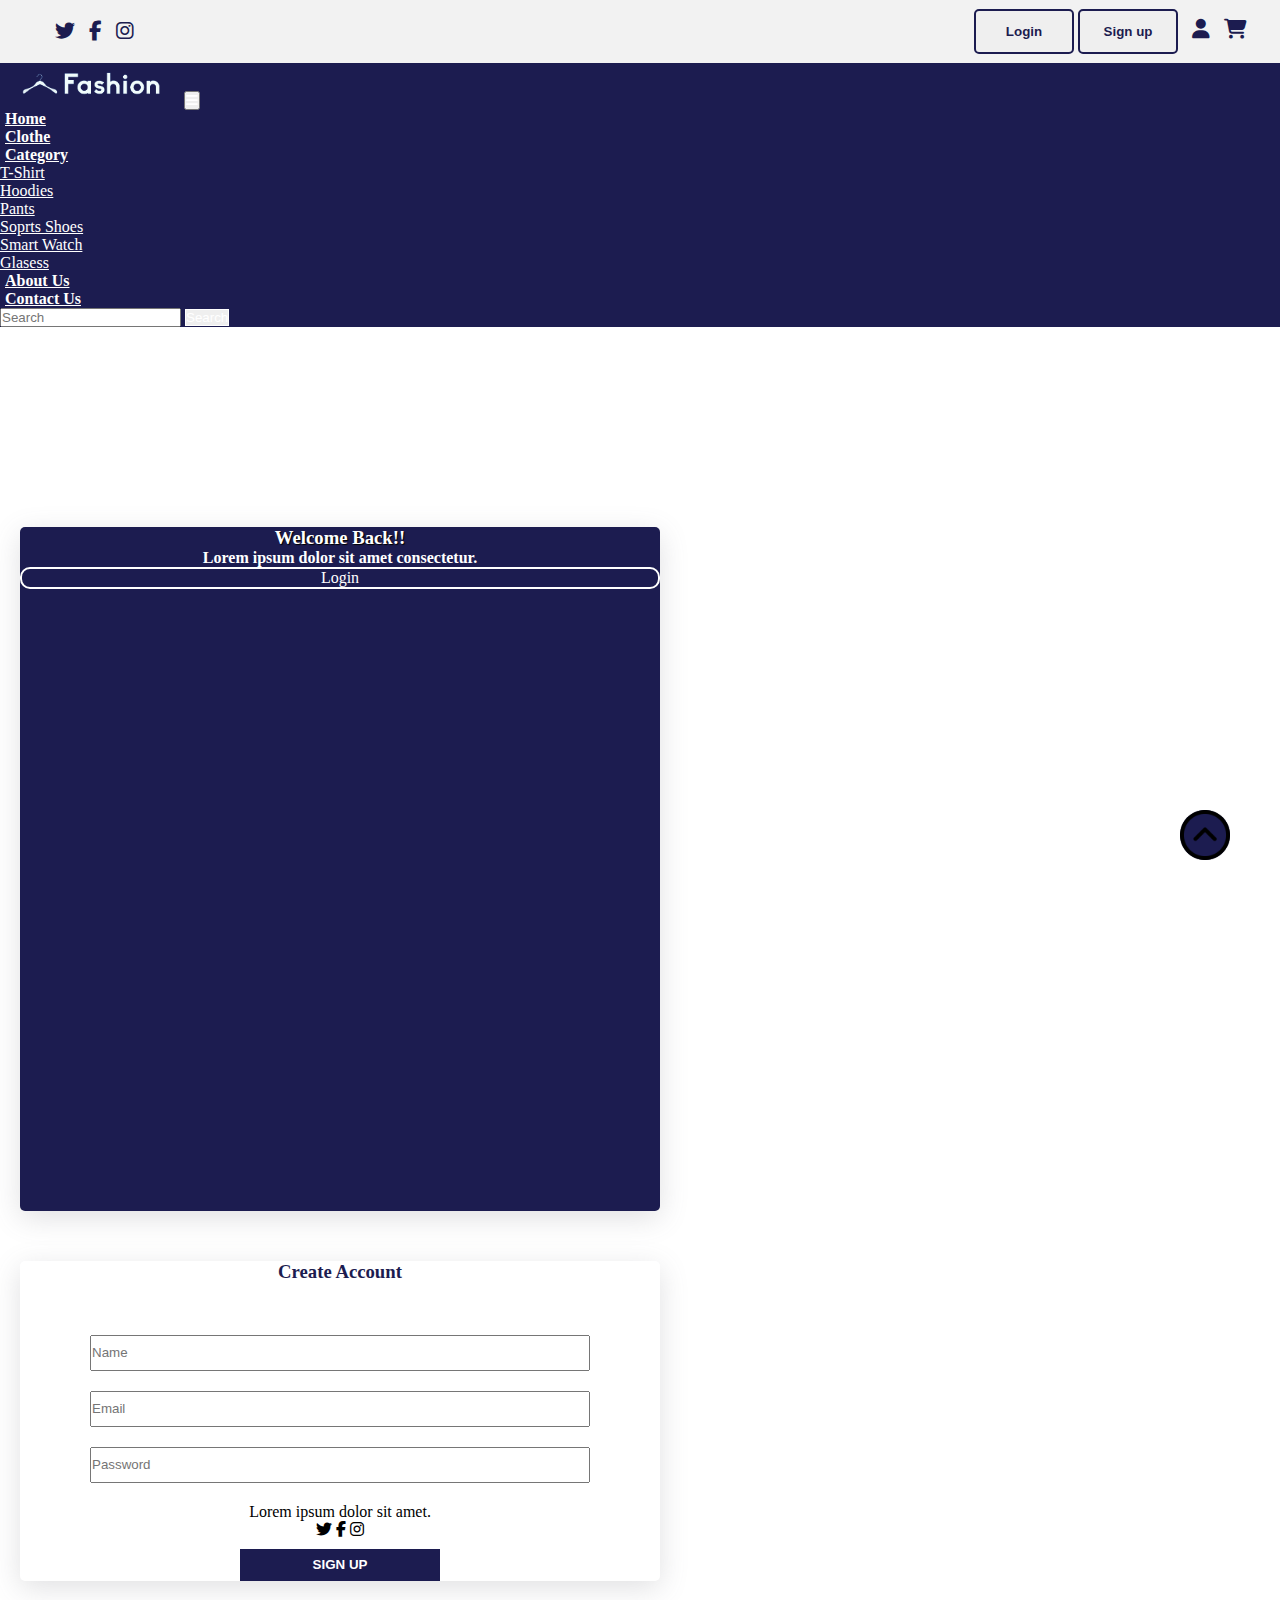
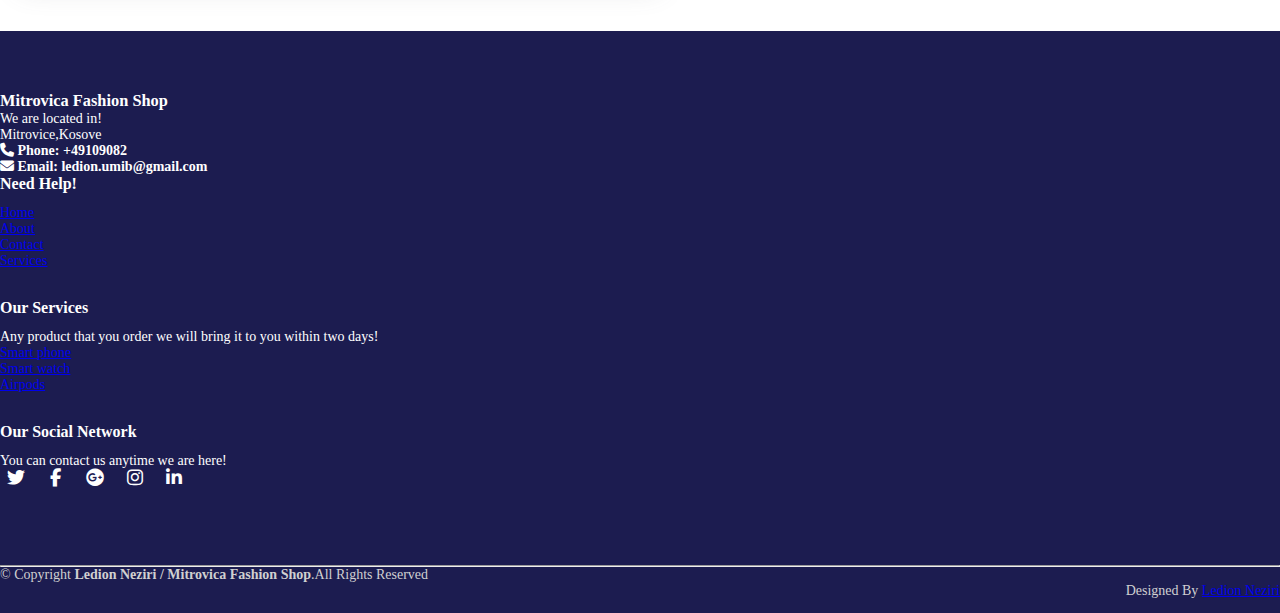
<file: signup.html>
<!DOCTYPE html>
<html lang="en">
<head>
    <meta charset="UTF-8">
    <meta http-equiv="X-UA-Compatible" content="IE=edge">
    <meta name="viewport" content="width=device-width, initial-scale=1.0">
    <title>Fashion</title>
    <link rel="shortcut icon" type="image" href="./image/logo2.png">
    <link rel="stylesheet" href="style.css">
    <link rel="stylesheet" href="https://cdnjs.cloudflare.com/ajax/libs/font-awesome/6.2.0/css/all.min.css">
    <!-- bootstrap links -->
    <link href="https://cdn.jsdelivr.net/npm/bootstrap@5.0.2/dist/css/bootstrap.min.css" rel="stylesheet" integrity="sha384-EVSTQN3/azprG1Anm3QDgpJLIm9Nao0Yz1ztcQTwFspd3yD65VohhpuuCOmLASjC" crossorigin="anonymous">
    <!-- bootstrap links -->
    <!-- fonts links -->
    <link rel="preconnect" href="https://fonts.googleapis.com">
    <link rel="preconnect" href="https://fonts.gstatic.com" crossorigin>
    <link href="https://fonts.googleapis.com/css2?family=Roboto:wght@500&display=swap" rel="stylesheet">
    <!-- fonts links -->
</head>
<body class="ln-body">

    
    <div class="ln-top-navbar">
        <div class="ln-top-icons">
            <i class="fa-brands fa-twitter"></i>
            <i class="fa-brands fa-facebook-f"></i>
            <i class="fa-brands fa-instagram"></i>
        </div>
        <div class="ln-other-links">
            <button id="btn-login"><a href="login.html">Login</a></button>
            <button id="btn-signup"><a href="signup.html">Sign up</a></button>

            <i class="fa-solid fa-user"></i>
            <i class="fa-solid fa-cart-shopping"></i>
        </div>
    </div>
    

        
        <nav class="navbar navbar-expand-lg" id="navbar">
            <div class="container-fluid">
              <a class="navbar-brand" href="#"><img src="./image/logo.png" alt="" width="180px"></a>
              <button class="navbar-toggler" type="button" data-bs-toggle="collapse" data-bs-target="#navbarSupportedContent" aria-controls="navbarSupportedContent" aria-expanded="false" aria-label="Toggle navigation">
                <span><i class="fa-solid fa-bars" style="color: white;"></i></span>
              </button>
              <div class="collapse navbar-collapse" id="navbarSupportedContent">
                <ul class="navbar-nav me-auto mb-2 mb-lg-0">
                  <li class="nav-item">
                    <a class="nav-link active" aria-current="page" href="index.html">Home</a>
                  </li>
                  <li class="nav-item">
                    <a class="nav-link" href="clothe.html">Clothe</a>
                  </li>
                  <li class="nav-item dropdown">
                    <a class="nav-link dropdown-toggle" href="#" id="navbarDropdown" role="button" data-bs-toggle="dropdown" aria-expanded="false">
                      Category
                    </a>
                    <ul class="dropdown-menu" aria-labelledby="navbarDropdown" style="background-color: #1c1c50;">
                      <li><a class="dropdown-item" href="#">T-Shirt</a></li>
                      <li><a class="dropdown-item" href="#">Hoodies</a></li>
                      <li><a class="dropdown-item" href="#">Pants</a></li>
                      <li><a class="dropdown-item" href="#">Soprts Shoes</a></li>
                      <li><a class="dropdown-item" href="#">Smart Watch</a></li>
                      <li><a class="dropdown-item" href="#">Glasess</a></li>
                    </ul>
                  </li>
                  <li class="nav-item">
                    <a class="nav-link" href="about.html">About Us</a>
                  </li>
                <li class="nav-item">
                    <a class="nav-link" href="contact.html">Contact Us</a>
                  </li>
                </ul>
               
                <form class="d-flex">
                  <input class="form-control me-2" type="search" placeholder="Search" aria-label="Search">
                  <button class="btn btn-outline-success" type="submit" id="search-btn">Search</button>
                </form>
              </div>
            </div>
          </nav>
        


    
        <div class="container login">
            <div class="row">
                <div class="col-md-4" id="side1">
                    <h3>Welcome Back!!</h3>
                    <p>Lorem ipsum dolor sit amet consectetur.</p>
                    <div id="btn"><a href="login.html">Login</a></div>
                </div>
                <div class="col-md-8" id="side2">
                    <h3>Create Account</h3>
                    <div class="ln-shkr">
                        <input type="text" placeholder="Name" required>
                        <input type="email" placeholder="Email" required>
                        <input type="text" placeholder="Password" required>
                    </div>
                    <p>Lorem ipsum dolor sit amet.</p>
                    <div class="ln-ico">
                        <i class="fa-brands fa-twitter"></i>
                        <i class="fa-brands fa-facebook-f"></i>
                        <i class="fa-brands fa-instagram"></i>
                    </div>
                    <div id="login"><button>SIGN UP</button></div>
                </div>
            </div>
        </div>
        <footer id="footer" style="margin-top: 50px;">
          <div class="footer-top">
              <div class="container">
                  <div class="row">
                      <div class="col-lg-3 col-md-6 footer-content">
                          <h3>Mitrovica Fashion Shop</h3>
                          <p>We are located in!</p>
                          <p>
                              Mitrovice,Kosove
                          </p>
                          <strong><i class="fas fa-phone"></i> Phone: <strong>+49109082</strong></strong><br>
                          <strong><i class="fa-solid fa-envelope"></i> Email: <strong>ledion.umib@gmail.com</strong></strong>
                      </div>
                      <div class="col-lg-3 col-md-6 footer-links">
                          <h4>Need Help!</h4>
                          <ul>
                            <li><a href="index.html">Home</a></li>
                            <li><a href="about.html">About</a></li>
                            <li><a href="contact.html">Contact</a></li>
                            <li><a href="#">Services</a></li>
                            
                          </ul>
                      </div>
                      <div class="col-lg-3 col-md-6 footer-links">
                          <h4>Our Services</h4>
                          <p>Any product that you order we will bring it to you within two days!</p>
                          <ul>
                              <li><a href="#">Smart phone</a></li>
                              <li><a href="#">Smart watch</a></li>
                              <li><a href="#">Airpods</a></li>
                          </ul>
                      </div>
                      <div class="col-lg-3 col-md-6 footer-links">
                          <h4>Our Social Network</h4>
                          <p>You can contact us anytime we are here!</p>
                          <div class="socail-links mt-3">
                              <a href="#" class="ln-twiiter"><i class="fa-brands fa-twitter"></i></a>
                              <a href="#" class="ln0twiiter"><i class="fa-brands fa-facebook-f"></i></a>
                              <a href="#" class="ln-twiiter"><i class="fa-brands fa-google-plus"></i></a>
                              <a href="#" class="ln-twiiter"><i class="fa-brands fa-instagram"></i></a>
                              <a href="#" class="ln-twiiter"><i class="fa-brands fa-linkedin-in"></i></a>
                          </div>
                      </div>
                  </div>
              </div>
          </div>
          <hr>
          <div class="container py-4">
              <div class="n-copyright">
                  &copy; Copyright <strong>Ledion Neziri / Mitrovica Fashion Shop</strong>.All Rights Reserved
              </div>
              <div class="ln-credits">
                  Designed By <a href="#">Ledion Neziri</a>
              </div>
          </div>
          </footer>
          <a href="#" class="ln-arrow"><i><img src="./image/up-arrow.png" alt="" width="50px"></i></a>
          
              <script src="https://cdn.jsdelivr.net/npm/bootstrap@5.0.2/dist/js/bootstrap.bundle.min.js" integrity="sha384-MrcW6ZMFYlzcLA8Nl+NtUVF0sA7MsXsP1UyJoMp4YLEuNSfAP+JcXn/tWtIaxVXM" crossorigin="anonymous"></script>
          
        



</body>
</html>
</file>
<file: style.css>
*{
    margin: 0;
    padding: 0;
    box-sizing: border-box;
}
.ln-top-navbar{
    width: 100%;
    height: 7vh;
    background-color: #a9a9a926;
    display: flex;
    align-items: center;
    text-align: center;
    justify-content: space-between;
}
.ln-top-icons{
    margin-left: 45px;
}
.ln-top-icons i{
    font-size: 20px;
    color: #1c1c50;
    margin-left: 10px;
    cursor: pointer;
}
.ln-other-links{
    margin-right: 33px;
}
.ln-other-links i{
    color: #1c1c50;
    font-size: 20px;
    margin-left: 10px;
    cursor: pointer;
}
#btn-login{
    width: 100px;
    border: 2px solid #1c1c50;
    color: #1c1c50;
    font-weight: bold;
    border-radius: 5px;
    height: 5vh;
    transition: 0.5s ease;
    cursor: pointer;
}
#btn-login a{
    text-decoration: none;
    color: #1c1c50;
    transition: 0.5s ease;
}
#btn-login a:hover{
    background-color: #1c1c50;
    color: white;
}
#btn-login:hover{
    background-color: #1c1c50;
    color: white;
}
#btn-signup{
    width: 100px;
    border: 2px solid #1c1c50;
    color: #1c1c50;
    font-weight: bold;
    border-radius: 5px;
    height: 5vh;
    transition: 0.5s ease;
    cursor: pointer;
}
#btn-signup a{
    text-decoration: none;
    color: #1c1c50;
    transition: 0.5s ease;
}
#btn-signup a:hover{
    background-color: #1c1c50;
    color: white;
}
#btn-signup:hover{
    background-color: #1c1c50;
    color: white;
}
@media screen and (max-width:500px){
    .top-icons{
        margin-left: 30px;
    }
    .top-icons i{
        font-size: 15px;
    }
    .other-links i{
        font-size: 15px;
    }
    #btn-login{
        width: 60px;
        height: 5vh;
    }
    #btn-signup{
        width: 70px;
        height: 5vh;
    }
}
@media screen and (max-width:350px){
    .top-icons{
        margin-left: 10px;
    }
    .top-icons i{
        font-size: 10px;
    }
    .other-links{
        margin-right: 10px;
    }
    .other-links i{
        font-size: 10px;
    }
    #btn-login{
        width: 50px;
        height: 5vh;
        font-size: 13px;
    }
    #btn-signup{
        width: 60px;
        height: 5vh;
        font-size: 13px;
    }
}
@media screen and (max-width:350px){
    .top-icons{
        margin-left: 5px;
    }
    .top-icons i{
        font-size: 12px;
    }
    .other-links{
        margin-right: 10px;
    }
    .other-links i{
        font-size: 12px;
    }
    #btn-login{
        width: 40px;
        height: 5vh;
        font-size: 10px;
    }
    #btn-signup{
        width: 50px;
        height: 5vh;
        font-size: 10px;
    }
}
/* home section */
.home-section{
    width: 100%;
    height: 93vh;
    background-color: #a9a9a926;
}

#navbar{
    background-color: #1c1c50;
    font-size: 16px;
    font-family: 'Roboto Slab', serif;
}
#navbar .nav-link{
    color: white;
    font-weight: bold;
    margin-left: 5px;
    transition: 0.5s ease;
}
#navbar .nav-link:hover{
    color: white;
    border-radius: 5px;
}
.dropdown li a{
    color: white;
}
#search-btn{
    color: white;
    border:  1px solid white;
}
#search-btn:hover{
    background-color: #1c1c50;
}

.ln-home{
    display: flex;
    align-items: center;
    justify-content: center;
    flex-wrap: wrap;
    position: relative;
    z-index: 0;
    font-family: 'Roboto Slab', serif;
}
.ln-home .ln-img{
    flex: 1 1 400px;
}
.ln-home .ln-img img{
    width: 100%;
}
.ln-home .ln-content{
    flex: 1 1 400px;
    margin-top: 30px;
}
.ln-content h3{
    margin-left: 70px;
    font-size: 50px;
    text-shadow: 1px 1px 1px black;
    color: #1c1c50;
    font-weight: bold;
}
.ln-content h3 span{
    font-size: 40px;
}
.ln-content p{
    margin-left: 70px;
    color: #1c1c50;
}
.ln-content #shopnow{
    margin-left: 70px;
    width: 200px;
    height: 38px;
    border: 2px solid #1c1c50;
    font-weight: bold;
    transition: 0.5s ease;
    cursor: pointer;
}
.ln-content #shopnow:hover{
    background-color: #1c1c50;
    color: white;
}
@media screen and (max-width:800px){
    .ln-content h3{
        margin-left: 50px;
        font-size: 40px;
    }
    .ln-content p{
        margin-left: 50px;
    }
    .ln-content #shopnow{
        margin-left: 50px;
    }
}
@media screen and (max-width:570px){
    .ln-content h3{
        margin-left: 20px;
    }
    .ln-content p{
        margin-left: 20px;
    }
    .ln-content #shopnow{
        margin-left: 20px;
    }
}
@media screen and (max-width:799px){
    .ln-home-section{
        height: 150vh;
    }
}
@media screen and (max-width:550px){
    .ln-home-section{
        height: 100vh;
    }
}

#top-cards{
    margin-top: 30px;
    font-family: 'Roboto Slab', serif;
}
#top-cards .card img{
    height: 60vh;
}
#top-cards h5{
    color: #1c1c50;
    font-weight: bold;
}
#top-cards button{
    width: 150px;
    height: 33px;
    font-weight: bold;
    letter-spacing: 3px;
    background: transparent;
    color: #1c1c50;
    border: 2px solid #1c1c50;
    transition: 0.5s ease;
    cursor: pointer;
}
#top-cards button:hover{
    background-color: #1c1c50;
    color: white;
}

.ln-header{
    width: 100%;
    height: 50vh;
    margin-top: 50px;
    background-image: linear-gradient(rgba(0,0,0,0.3),rgba(0,0,0,0.3)), url(./image/banner.jpg);
}
.ln-header .ln-content{
    text-align: center;
    padding-top: 100px;
}
.ln-header .ln-content h1{
    color: white;
    text-shadow: 1px 1px 1px black;
    letter-spacing: 3px;
}
.ln-header .ln-content p{
    color: white;
    text-shadow: 1px 1px 1px black;
    letter-spacing: 3px;
}
#bannerbtn button{
    width: 150px;
    height: 38px;
    background: transparent;
    color: white;
    border: 2px solid white;
    transition: 0.5s ease;
    cursor: pointer;
}
#bannerbtn button:hover{
    background-color: #1c1c50;
    border: none;
}

.banner2{
    width: 100%;
    height: 50vh;
    margin-top: 50px;
    background-image: linear-gradient(rgba(0,0,0,0.3),rgba(0,0,0,0.3)), url(./image/banner2.jpg);
}
.banner2 .content2{
    text-align: center;
    padding-top: 100px;
}
.banner2 .content2 h1{
    color: white;
    text-shadow: 1px 1px 1px black;
    letter-spacing: 3px;
}
.banner2 .content2 p{
    color: white;
    text-shadow: 1px 1px 1px black;
    letter-spacing: 3px;
}
#bannerbtn2 button{
    width: 150px;
    height: 38px;
    background: transparent;
    color: white;
    border: 2px solid white;
    transition: 0.5s ease;
    cursor: pointer;
}
#bannerbtn2 button:hover{
    background-color: #1c1c50;
    border: none;
}

#product-cards{
    font-family: 'Roboto Slab', serif;
    margin-top: 100px;
}
#product-cards .card{
    box-shadow: rgba(100,100,111,0.2) 0px 7px 29px 0px;
}
#product-cards h1{
    margin-top: 30px;
    color: #1c1c50;
    text-shadow: 1px 1px 1px black;
}
#product-cards h3{
    letter-spacing: 3px;
    color: #1c1c50;
    text-shadow: 0px 1px 1px black;
    font-weight: bold;
}
#product-cards h5 span{
    float: right;
    color: #1c1c50;
    cursor: pointer;
}
.ln-checked{
    color: rgb(255, 187, 0);
}
#viewmorebtn{
    display: flex;
    justify-content: center;
    margin: auto;
    text-decoration: none;
    margin-top: 30px;
    width: 200px;
    height: 32px;
    color: #1c1c50;
    letter-spacing: 5px;
    font-weight: bold;
    background: transparent;
    border: 2px solid #1c1c50;
    transition: 0.5s ease;
}
#viewmorebtn:hover{
    background-color: #1c1c50;
    color: white;
}

#offer{
    margin-top: 50px;
}
#offer i{
    font-size: 60px;
    color: #1c1c50;
}

#footer{
    padding: 0 0 30px 0;
    color: #d0d0d0;
    font-size: 14px;
    background: #1c1c50;
    font-family: 'Roboto Slab', serif;
}
#footer .footer-top{
    padding: 60px 0 30px;
    background: #1c1c50;
    color: white;
}
#footer .footer-top .footer-contact h3{
    color: white;
    text-shadow: 1px 1px 1px black;
}
#footer .footer-top .footer-contact h4{
    font-size: 22px;
    margin:  0 0 300px 0;
    padding: 2px 0 2px 0;
    line-height: 1;
    font-weight: 700;
}
#footer .footer-top .footer-contact p{
    font-size: 14px;
    margin: 0;
    color: white;
    line-height: 1;
    font-weight: 700;
}
#footer .footer-top h4{
    font-size: 16px;
    font-weight: bold;
    position: relative;
    padding-bottom: 12px;
}
#footer .footer-top .footer-links{
    margin-bottom: 30px;
}
#footer .footer-top .footer-links ul{
    list-style: none;
    padding: 0;
    margin: 0;
}
#footer .footer-top .footer-links ul li{
    padding-right: 10px 0;
    display: flex;
    align-items: center;
}
#footer .footer-top .footer-links ul li:first-child{
    padding: 0;
}
#footer .top .footer-links ul li a{
    color: white;
    line-height: 2;
}
#footer .footer-top .socail-links a{
    font-size: 18px;
    display: inline-block;
    color: white;
    line-height: 1;
    padding-right: 4px;
    border-radius: 50px;
    text-align: center;
    width: 36px;
    height: 36px;
    transition: 0.5s ease;
}
#footer .ln-copyright{
    text-align: center;
    float: left; 
}
#footer .ln-credits{
    float: right;
    text-align: center;
}

html{
    scroll-behavior: smooth;
}
.ln-arrow{
    position: fixed;
    background-color: #1c1c50;
    border-radius: 50px;
    height: 50px;
    bottom: 40px;
    right: 50px;
    text-decoration: none;
    align-items: center;
    line-height: 50px;
}


.login{
    width: 50%;
    margin: 20px;
    font-family: 'Roboto Slab', serif;
}
#side1{
    background-color: #1c1c50;
    height: 76vh;
    border-radius: 5px;
    box-shadow: rgba(100,100,111,0.2) 0px 7px 29px 0px;
}
#side1 h3{
    color: white;
    font-weight: bold;
    text-shadow: 1px 1px 1px black;
    margin-top: 200px;
    align-items: center;
    text-align: center;
}
#side1 p{
    color: white;    
    font-weight: bold;
    align-items: center;
    text-align: center;
}
#btn{
    align-items: center;
    text-align: center;
    border: 2px solid white;
    border-radius: 10px;
}
#btn a{
    text-decoration: none;
    color: white;
}
#side2{
    background-color: white;
    border-radius: 5px;
    box-shadow: rgba(100,100,111,0.2) 0px 7px 29px 0px;
    align-items: center;
    text-align: center;
}
#side2 h3{
    margin-top: 50px;
    color: #1c1c50;
    font-weight: bold;
}
#side2 .ln-shkr{
    margin-top: 32px;
}
#side2 input{
    width: 500px;
    margin-top: 20px;
    height: 36px;
    align-items: center;
}
#side2 p{
    margin-top: 20px;
    cursor: pointer;
}
#side2 .ico i{
    margin-left: 10px;
    cursor: pointer;
}
#login{
    margin-top: 10px;
}
#login button{
    width: 200px;
    height: 32px;
    color: white;
    background-color: #1c1c50;
    border: none;
    font-weight: bold;
}
@media screen and (max-width:992px){
    #side2 input{
        width: 300px;
    }
}
@media screen and (max-width:330x){
    #side2 input{
        width: 200px;
    }
}

#about{
    margin-top: 50px;
}
#about h1{
    text-align: center;    
    font-weight: bold;
    color: #1c1c50;
}

#contact{
    margin-top: 50px;
}
#contact h1{
    color: #1c1c50;
    text-shadow: 0px 0px 1px black;
}
#contact .card{
    height: 80px;
    margin-top: 20px;
    box-shadow: rgba(100,100,111,0.2) 0px 7px 29px 0px;
}
#contact .card i{
    margin-top: 10px;
    margin-left: 10px;
    font-size: 15px;
    color: #1c1c50;
    font-weight: bold;
    letter-spacing: 3px;
}
#contact .card h6{
    margin-left: 10px;
    margin-top: 10px;
    letter-spacing: 3px;
    font-weight: bold;
    color: #1c1c50;
}#messagebtn button{
    margin-top: 30px;
    width: 200px;
    height: 33px;
    background: transparent;
    border: 2px solid #1c1c50;
    color: #1c1c50;
    font-weight: bold;
    letter-spacing: 3px;
    transition: 0.5s ease;
}
#messagebtn button:hover{
    background-color: #1c1c50;
    color: white;
}
</file>
